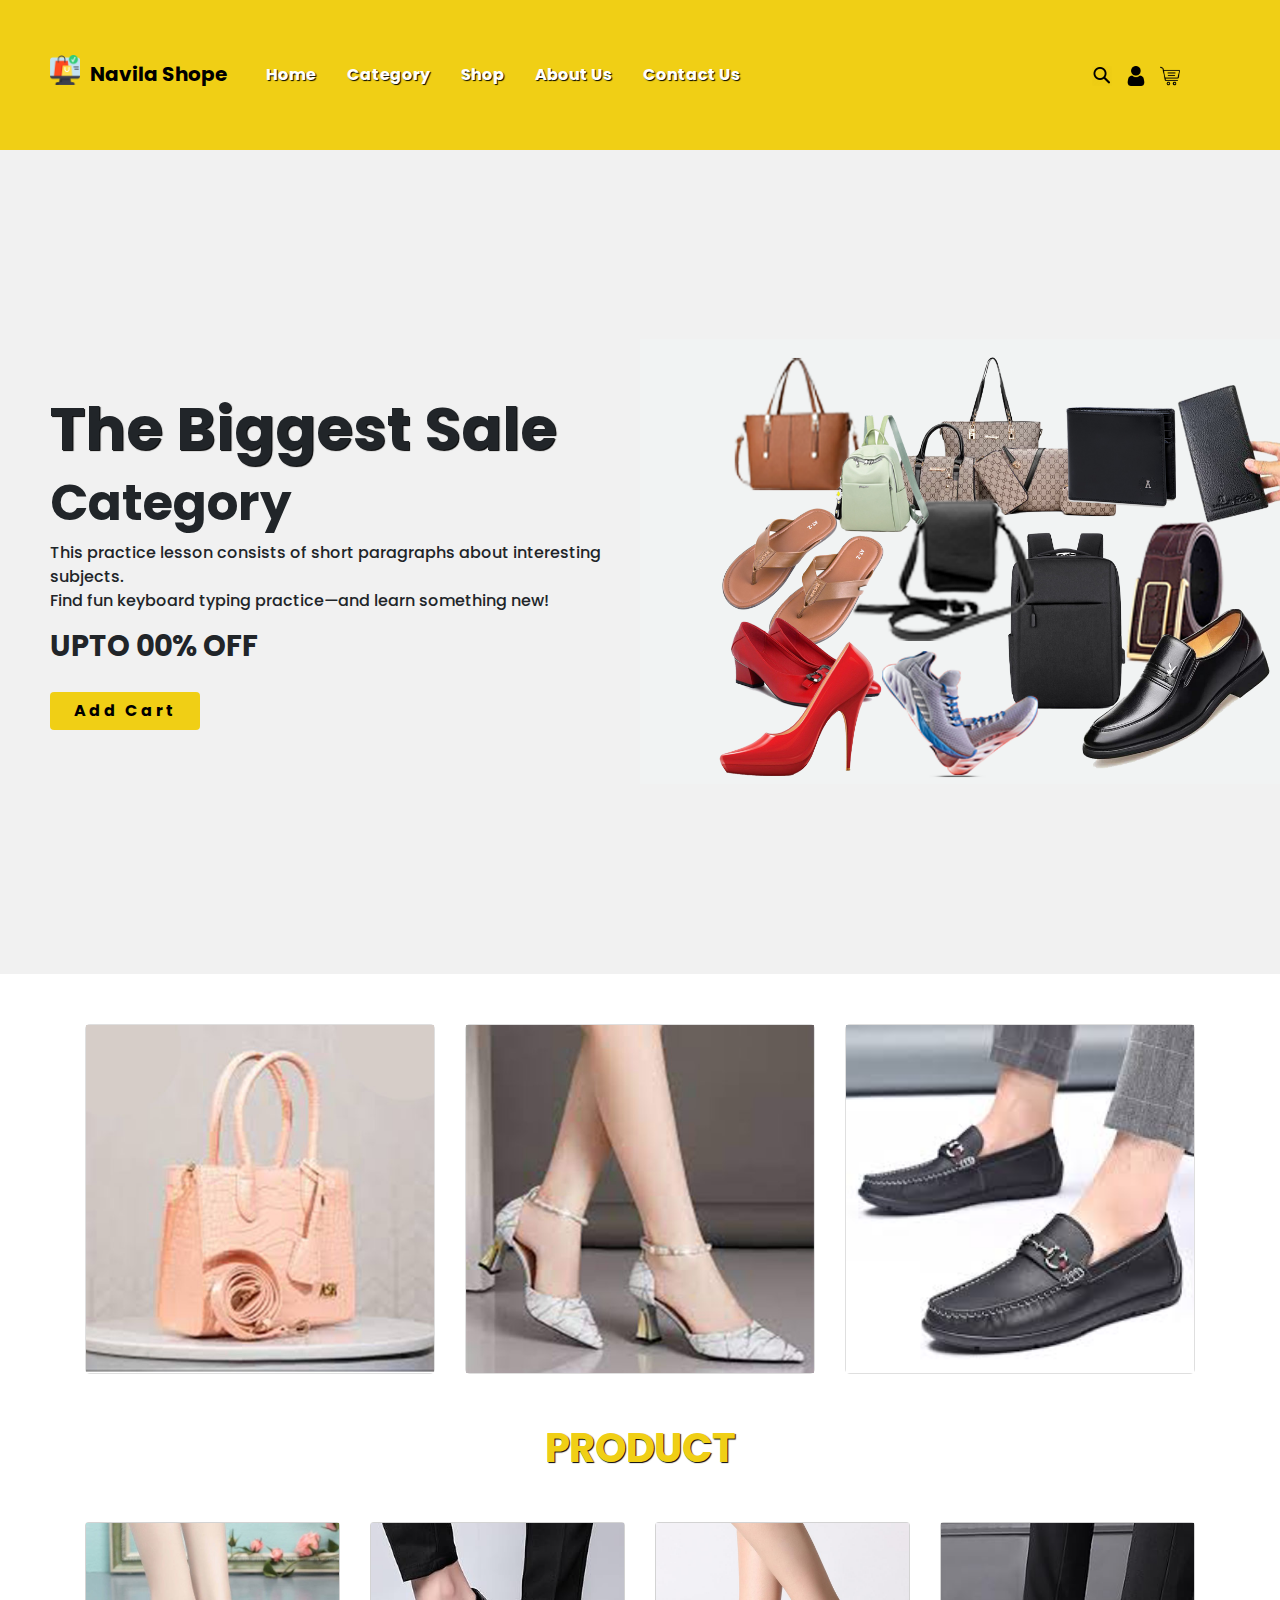
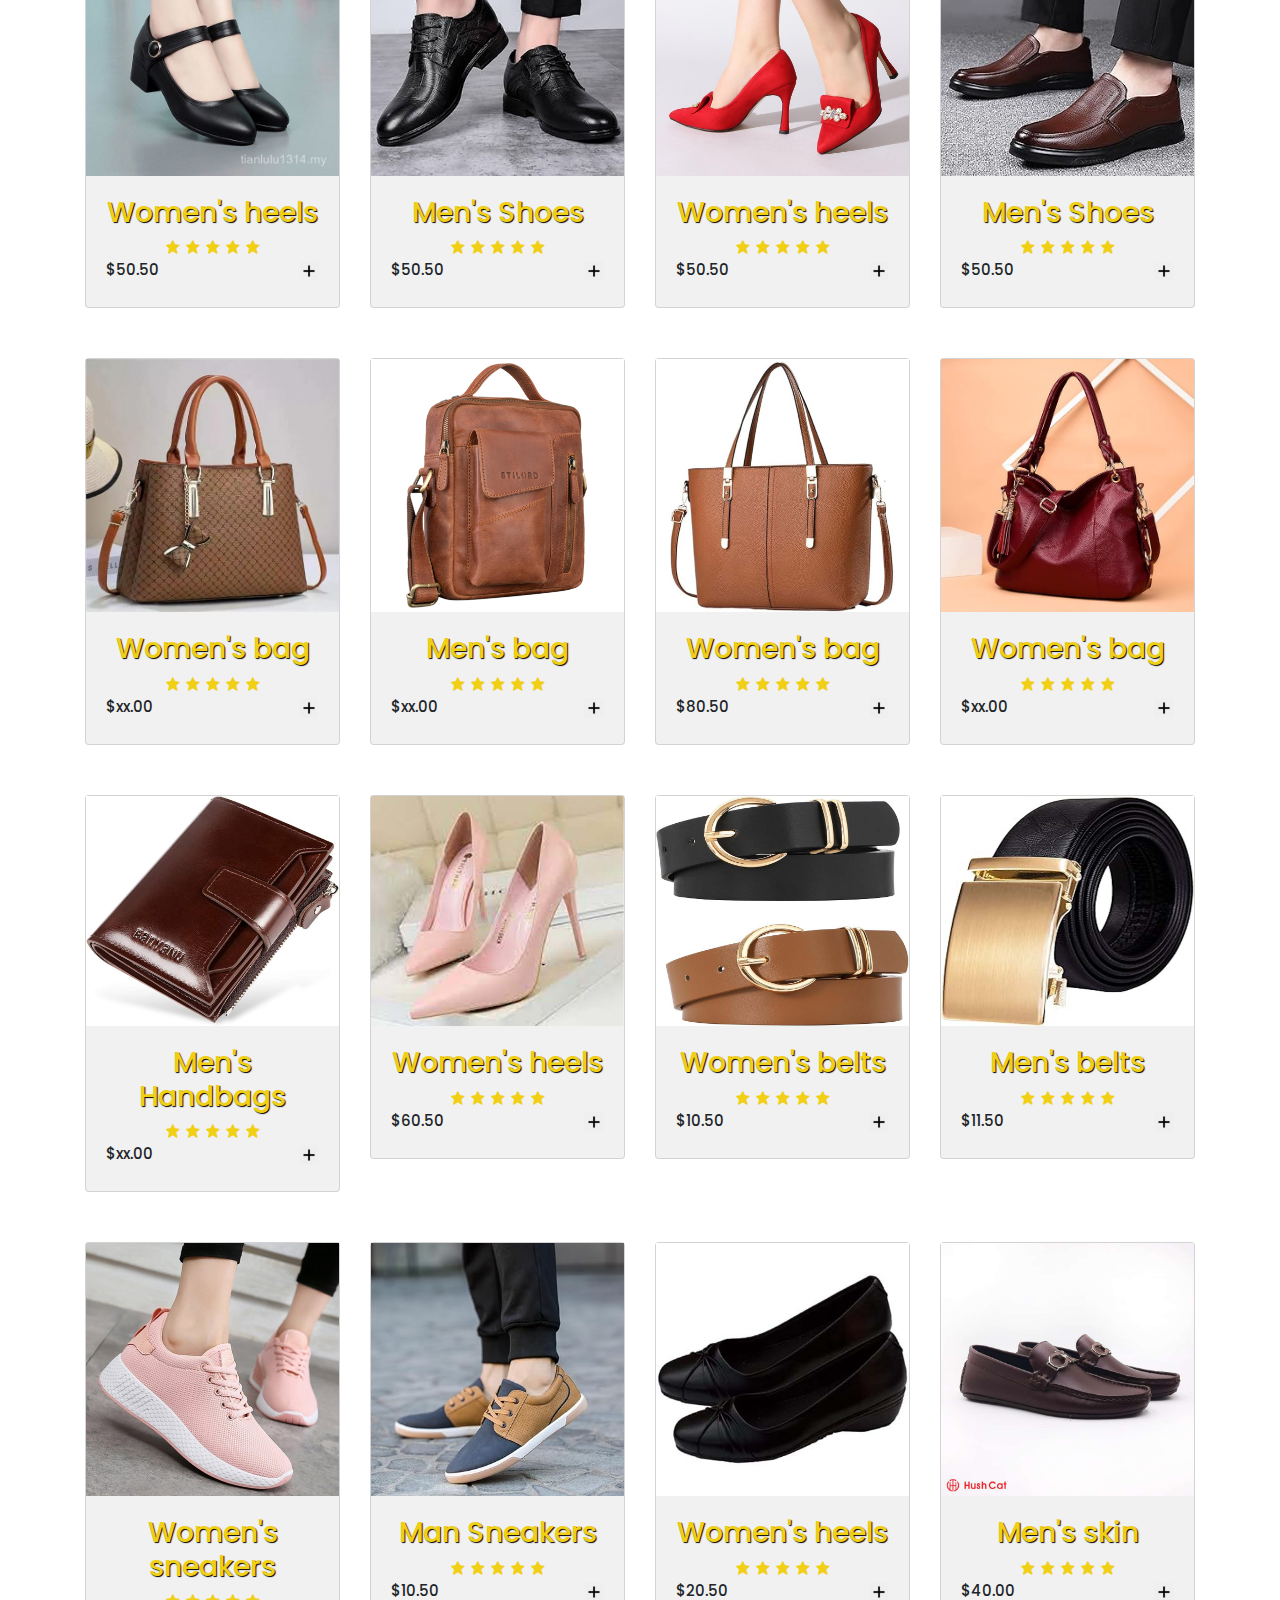
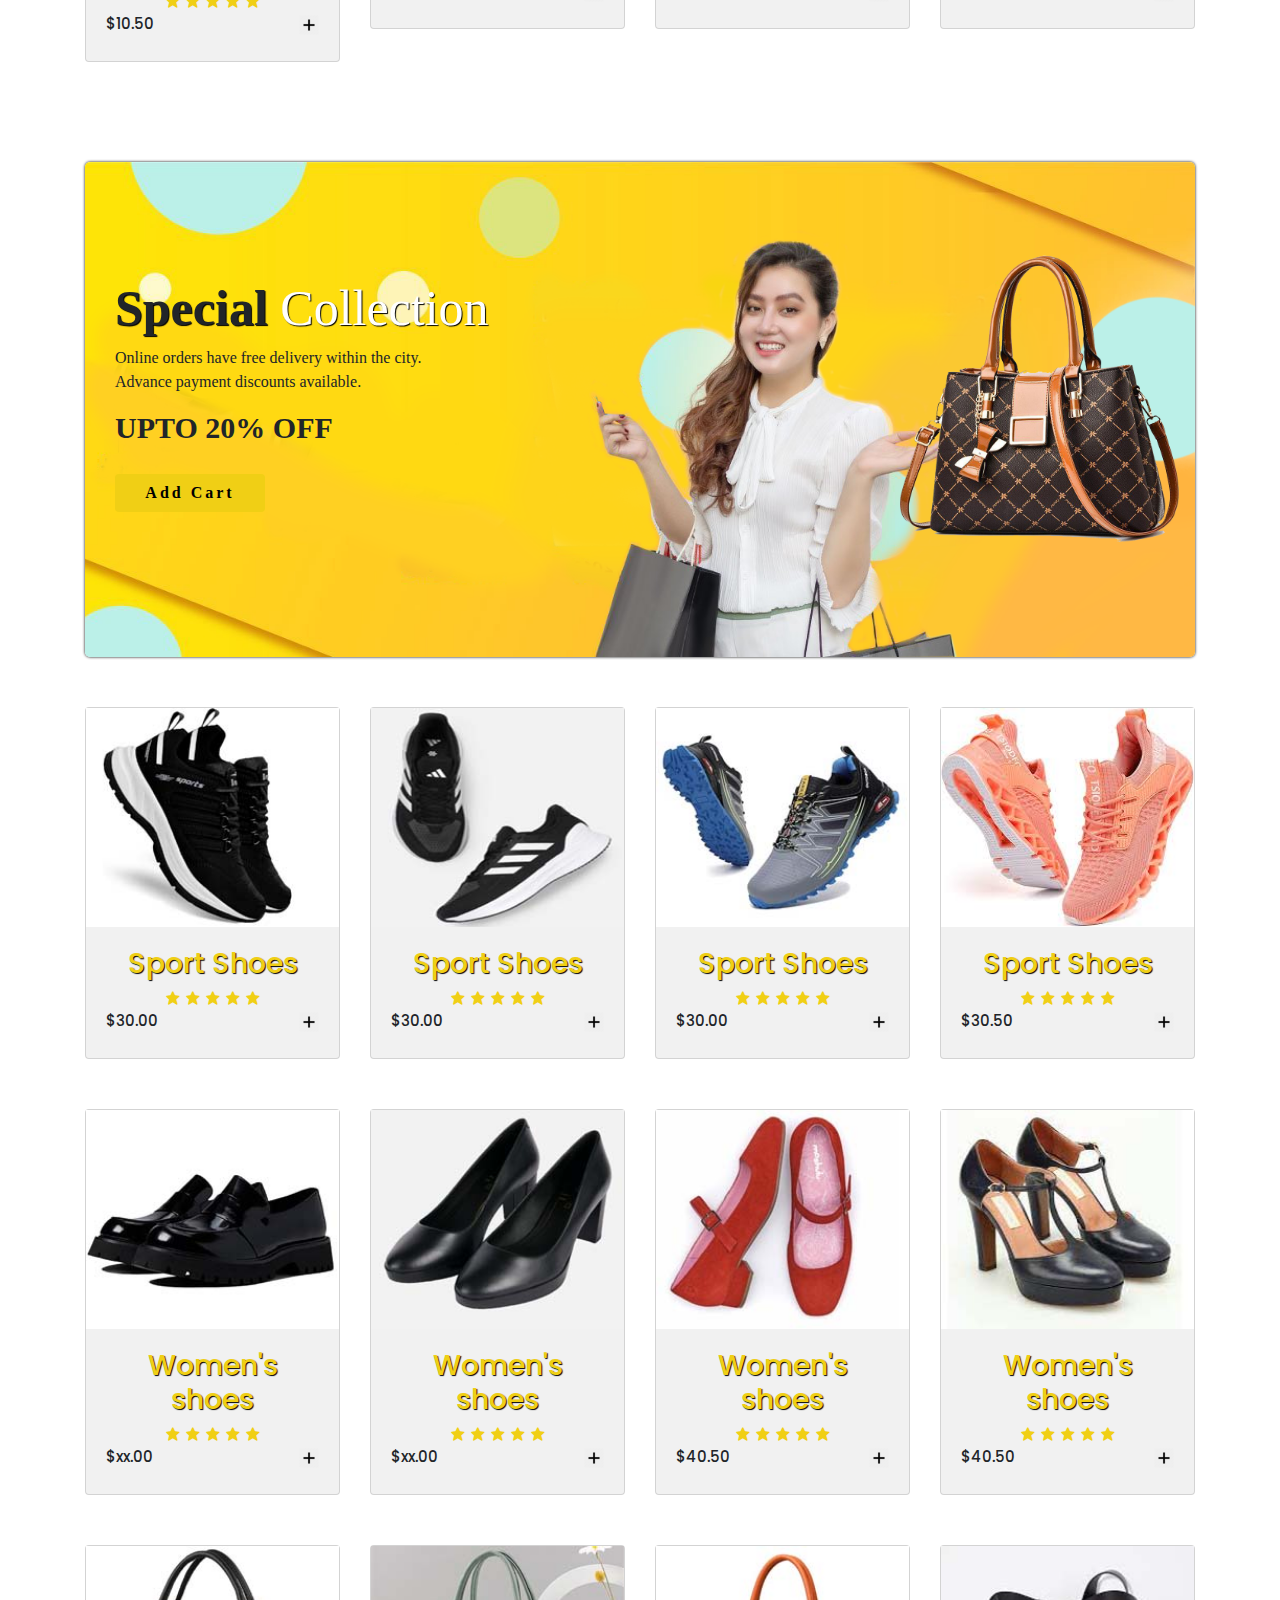
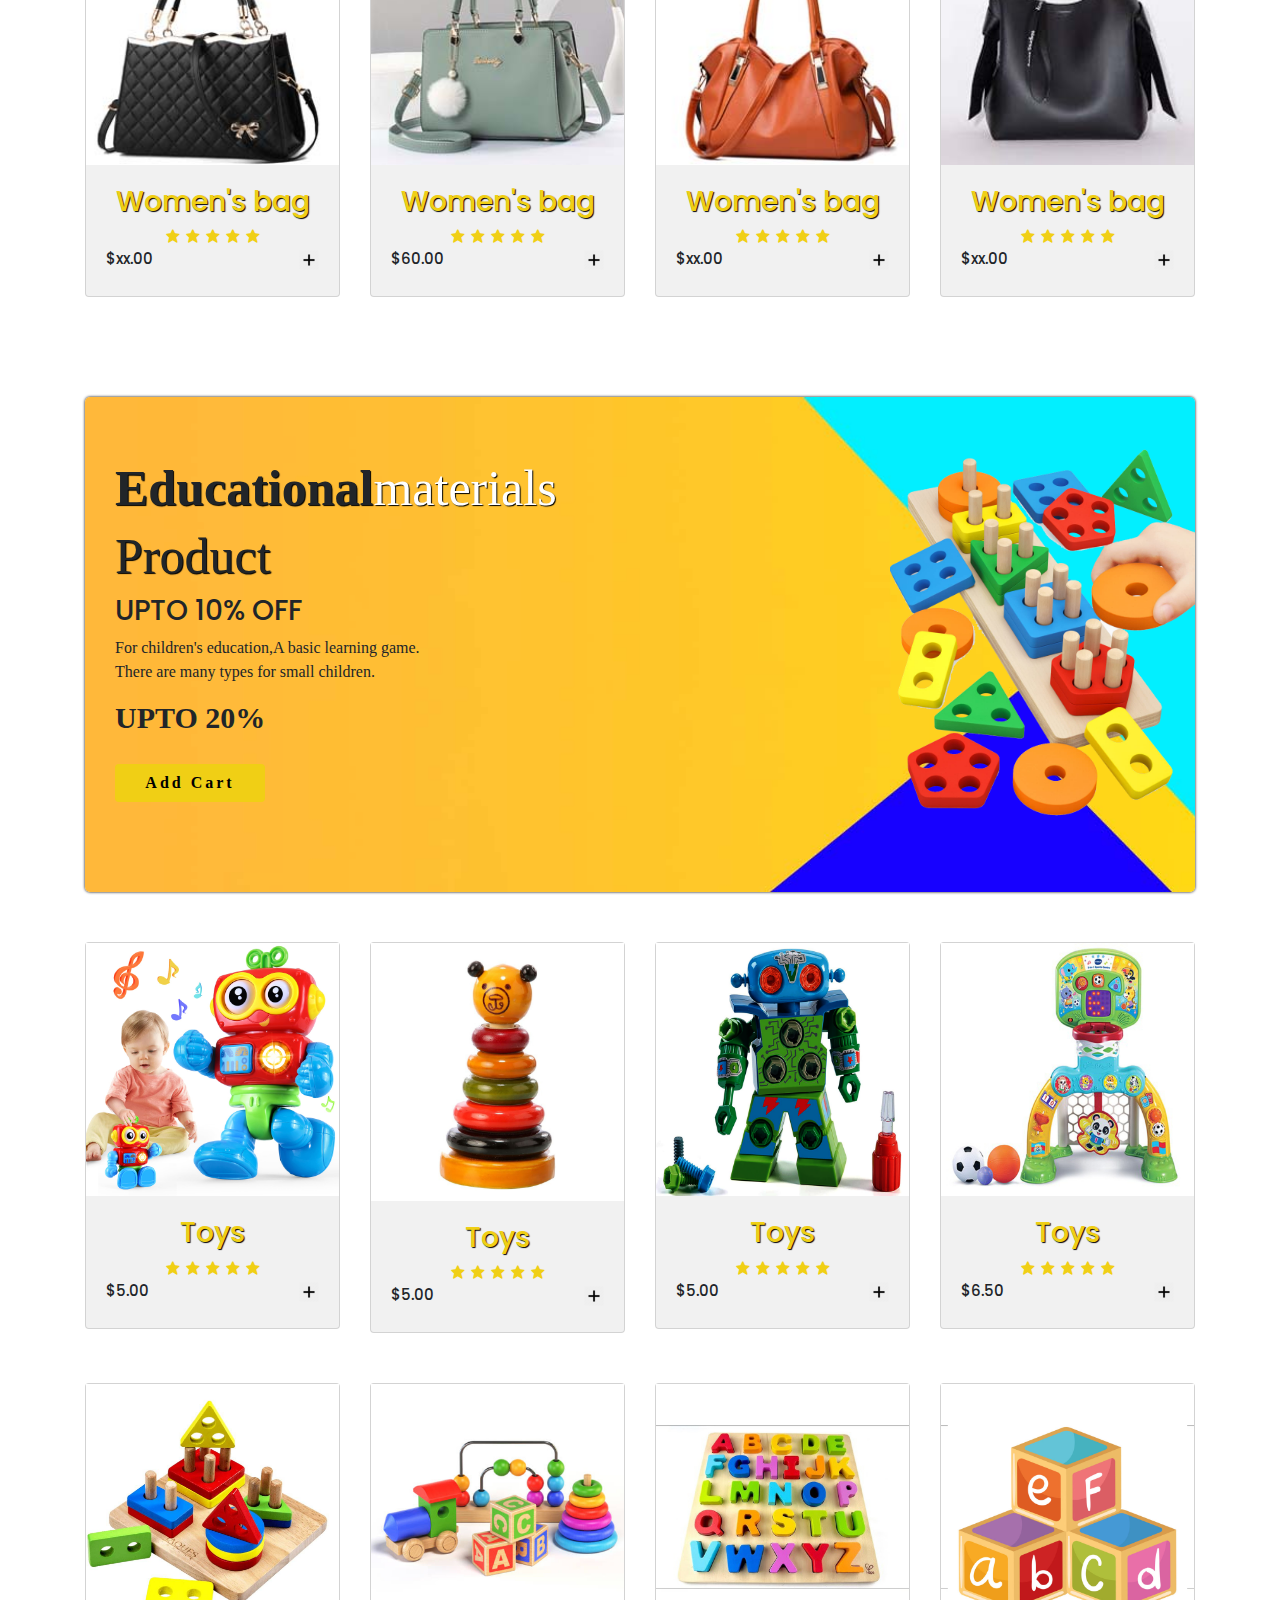
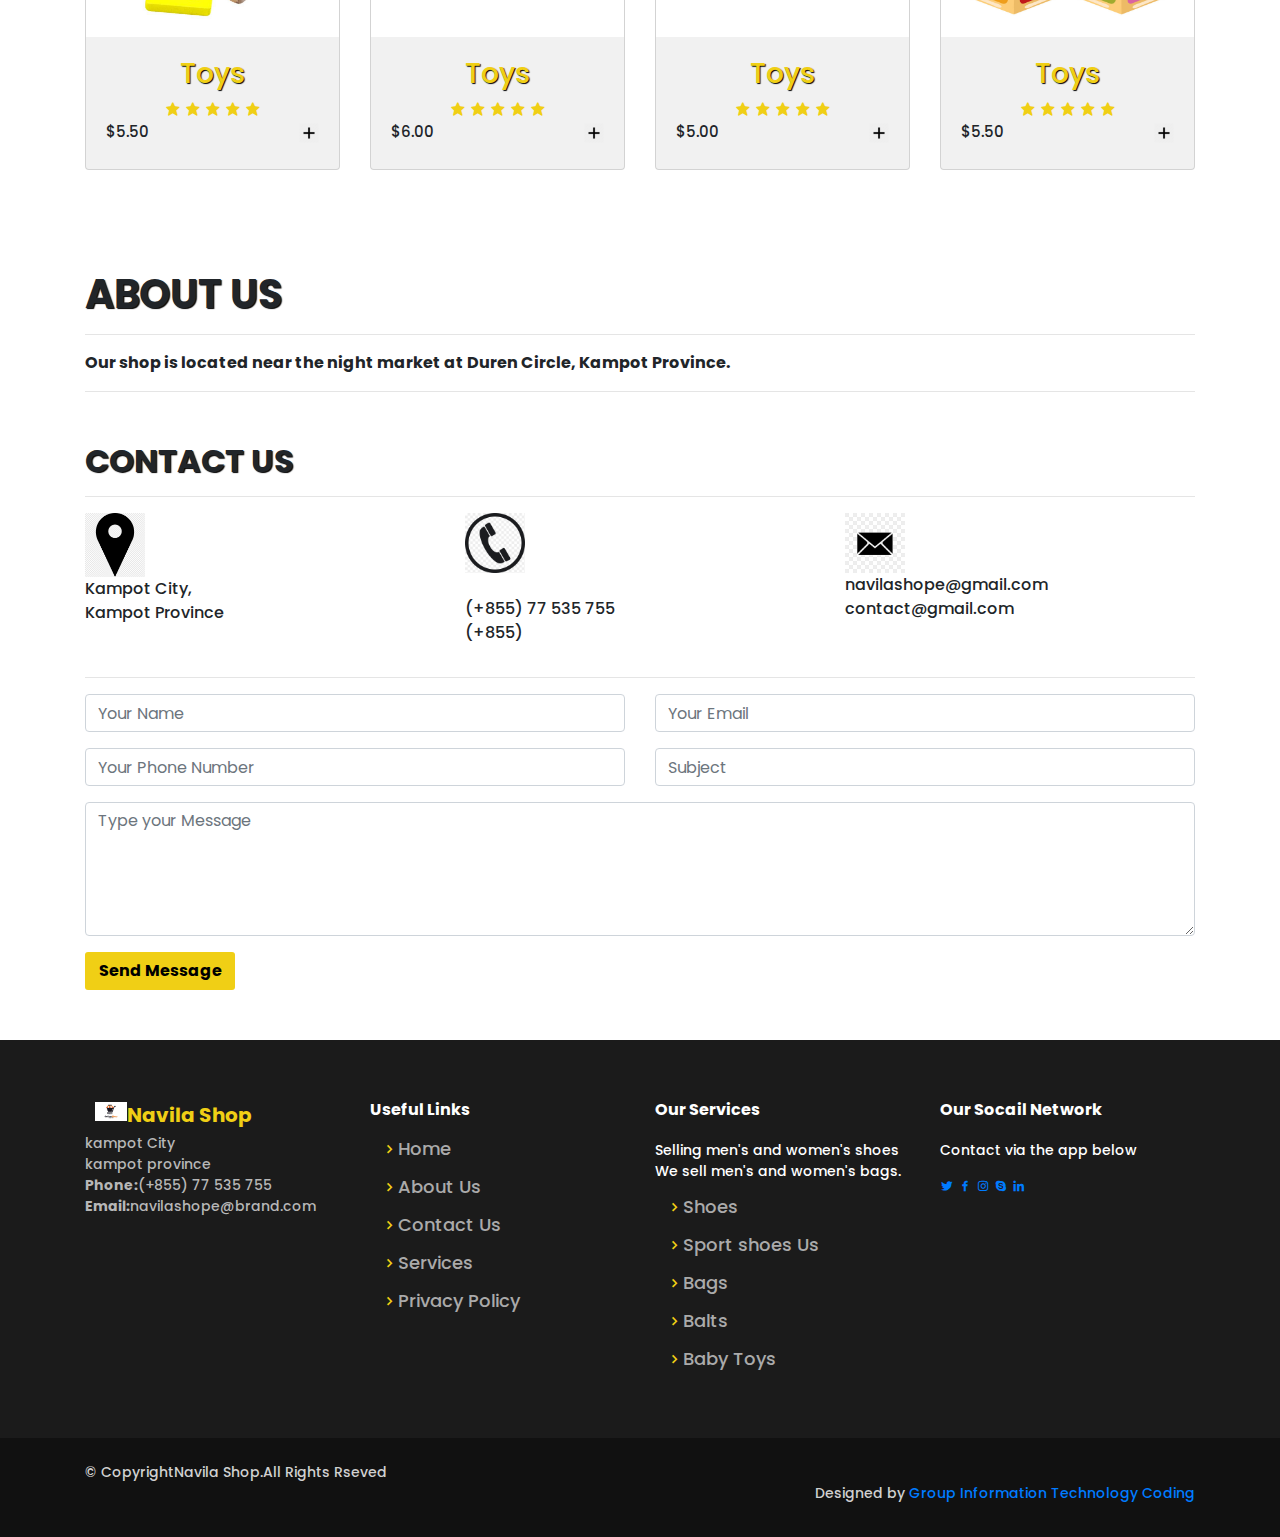
<file: index.html>
<html lang="en">
<head>
    <meta charset="UTF-8">
    <meta name="viewport" content="width=device-width, initial-scale=1.0">
    <title>Online shop</title>
    <link rel="shortcut icon" type="image" href="./icon/shopping.png">
    <link rel="stylesheet" href="style.css"/>

    <!----bootstrap link start-->
    <link rel="stylesheet" href="https://cdn.jsdelivr.net/npm/bootstrap@4.6.2/dist/css/bootstrap.min.css">
    <script src="https://cdn.jsdelivr.net/npm/jquery@3.7.1/dist/jquery.slim.min.js"></script>
    <script src="https://cdn.jsdelivr.net/npm/popper.js@1.16.1/dist/umd/popper.min.js"></script>
    <script src="https://cdn.jsdelivr.net/npm/bootstrap@4.6.2/dist/js/bootstrap.bundle.min.js"></script>
    
    <!----End bootstarp link-->

    <!---font link-->
    <link rel="preconnect" href="https://fonts.googleapis.com">
    <link rel="preconnect" href="https://fonts.gstatic.com" crossorigin>
    <link href="https://fonts.googleapis.com/css2?family=Khmer&family=Noto+Sans+Display:ital,wght@0,100..900;1,100..900&family=Noto+Serif+Khmer:wght@100..900&family=Paytone+One&family=Poppins:ital,wght@0,100;0,200;0,300;0,400;0,500;0,600;0,700;0,800;0,900;1,100;1,200;1,300;1,400;1,500;1,600;1,700;1,800;1,900&family=Roboto:ital,wght@0,100..900;1,100..900&family=Sora:wght@100..800&display=swap" rel="stylesheet">
    <!--font link-->


    <!----link icon-->
    <link href='https://unpkg.com/boxicons@2.1.4/css/boxicons.min.css' rel='stylesheet'>

    <!---link icon end-->
</head>
<body>
    <!---navbar-->
    <nav class="navbar navbar-expand-md" id="navbar">
        <!-- Brand -->
        <a class="navbar-brand" href="#" id="logo"><img src="icon/shopping.png" alt="" width="30px" style="margin-bottom:10px; margin-right: 10px;">Navila Shope</a> 
        <!-- Toggler/collapsibe Button -->
        <button class="navbar-toggler" type="button" data-toggle="collapse" data-target="#collapsibleNavbar">
          <span><img src="./icon/menu.png" alt="" width="20px"></span>
        </button>
      
        <!-- Navbar links -->
        <div class="collapse navbar-collapse" id="collapsibleNavbar">
          <ul class="navbar-nav">
            <li class="nav-item">
              <a class="nav-link" href="#">Home</a>
            </li>
            <li class="nav-item">
              <a class="nav-link" href="Categoreis.html">Category</a>
            </li>
            <li class="nav-item">
              <a class="nav-link" href="Shope.html">Shop</a>
            </li>
            <li class="nav-item">
                <a class="nav-link" href="About.html">About Us</a>
              </li>
              <li class="nav-item">
                <a class="nav-link" href="Contact.html">Contact Us</a>
              </li>
          </ul>
        </div>
        <div class="icon">
            <img src="./icon/search-icon-png-5.png" alt="" width="20px">
            <img src="./icon/user.png" alt="" width="20px">
            <img src="./icon/shop.png" alt="" width="20px">
        </div>
      </nav> 
    <!--Navbar-->


    <!---home section-->
    <section class="home" id="home">
        <div class="content">
            <h3>The Biggest Sale</h3>
            <h2>Category<span class="changecontent"></span></h2>
            <p>This practice lesson consists of short paragraphs about interesting subjects. 
                <br>Find fun keyboard typing practice—and learn something new!
            </p>
            <h5>UPTO 00% OFF</h5>
            <a href="#" class="btn">Add Cart</a>
        </div>
        <div class="img">
          <img src="./images/bg.png" alt="">           
        </div>
    </section>
    <!---home section-->

    <!----top card start-->
    <div class="container" style="margin-top: 50px;">
      <div class="row" id="t-cards">
        <div class="col-md-4 py-3 py-md-0">
          <div class="card">
            <img src="images/sale1.jpg" alt="">
          </div>
        </div>
        <div class="col-md-4 py-3 py-md-0">
          <div class="card">
            <img src="./images/sale2.jpg" alt="">
          </div>
        </div>
        <div class="col-md-4 py-3 py-md-0">
          <div class="card">
            <img src="./images/sale3.jpg" alt="">
          </div>
        </div>
      </div>
    </div>
    <!--top card end----->



    <!---product card-->
    <div class="container" id="product-cards">
      <h1 class="text-center">PRODUCT</h1>
      <div class="row" style="margin-top: 50px;">
        <div class="col-md-3 py-3 py-md-0">
          <div class="card">
            <img src="./images/Shoes1.jpg" alt="">
            <div class="overlay">
              <button type="button" class="btn btn-secondary" title="Quick Shop"><i><img src="./icon/views.png" alt="" width="30px"></i></button>
              <button type="button" class="btn btn-secondary" title="Add to Wishlist"><i><img src="./icon/heart.png" alt="" width="30px"></i></button>
              <button type="button" class="btn btn-secondary" title="Add to Cart"><i><img src="./icon/cart.png" alt="" width="30px"></i></button>
            </div>
            <div class="card-body">
              <h3 class="text-center">Women's heels</h3>
              <div class="star text-center">
                  <i class="bx bxs-star checked"></i>
                  <i class="bx bxs-star checked"></i>
                  <i class="bx bxs-star checked"></i>
                  <i class="bx bxs-star checked"></i>
                  <i class="bx bxs-star checked"></i>
              </div>
              <h5>$50.50<span><i><img src="./icon/add.png" alt="" width="20px"></i></span></h5>
            </div>
          </div>
        </div>

        <div class="col-md-3 py-3 py-md-0">
          <div class="card">
            <img src="./images/Shoes2.jpg" alt="">
            <div class="overlay">
              <button type="button" class="btn btn-secondary" title="Quick Shop"><i><img src="./icon/views.png" alt="" width="30px"></i></button>
              <button type="button" class="btn btn-secondary" title="Add to Wishlist"><i><img src="./icon/heart.png" alt="" width="30px"></i></button>
              <button type="button" class="btn btn-secondary" title="Add to Cart"><i><img src="./icon/cart.png" alt="" width="30px"></i></button>
            </div>
            <div class="card-body">
              <h3 class="text-center">Men's Shoes</h3>
              <div class="star text-center">
                  <i class="bx bxs-star checked"></i>
                  <i class="bx bxs-star checked"></i>
                  <i class="bx bxs-star checked"></i>
                  <i class="bx bxs-star checked"></i>
                  <i class="bx bxs-star checked"></i>
              </div>
              <h5>$50.50<span><i><img src="./icon/add.png" alt="" width="20px"></i></span></h5>
            </div>
          </div>
        </div>

        <div class="col-md-3 py-3 py-md-0">
          <div class="card">
            <img src="./images/Shoes3.jpeg" alt="">
            <div class="overlay">
              <button type="button" class="btn btn-secondary" title="Quick Shop"><i><img src="./icon/views.png" alt="" width="30px"></i></button>
              <button type="button" class="btn btn-secondary" title="Add to Wishlist"><i><img src="./icon/heart.png" alt="" width="30px"></i></button>
              <button type="button" class="btn btn-secondary" title="Add to Cart"><i><img src="./icon/cart.png" alt="" width="30px"></i></button>
            </div>
            <div class="card-body">
              <h3 class="text-center">Women's heels</h3>
              <div class="star text-center">
                  <i class="bx bxs-star checked"></i>
                  <i class="bx bxs-star checked"></i>
                  <i class="bx bxs-star checked"></i>
                  <i class="bx bxs-star checked"></i>
                  <i class="bx bxs-star checked"></i>
              </div>
              <h5>$50.50<span><i><img src="./icon/add.png" alt="" width="20px"></i></span></h5>
            </div>
          </div>
        </div>

        <div class="col-md-3 py-3 py-md-0">
          <div class="card">
            <img src="./images/Shoes4.jpg" alt="">
            <div class="overlay">
              <button type="button" class="btn btn-secondary" title="Quick Shop"><i><img src="./icon/views.png" alt="" width="30px"></i></button>
              <button type="button" class="btn btn-secondary" title="Add to Wishlist"><i><img src="./icon/heart.png" alt="" width="30px"></i></button>
              <button type="button" class="btn btn-secondary" title="Add to Cart"><i><img src="./icon/cart.png" alt="" width="30px"></i></button>
            </div>
            <div class="card-body">
              <h3 class="text-center">Men's Shoes</h3>
              <div class="star text-center">
                  <i class="bx bxs-star checked"></i>
                  <i class="bx bxs-star checked"></i>
                  <i class="bx bxs-star checked"></i>
                  <i class="bx bxs-star checked"></i>
                  <i class="bx bxs-star checked"></i>
              </div>
              <h5>$50.50<span><i><img src="./icon/add.png" alt="" width="20px"></i></span></h5>
            </div>
          </div>
        </div>
      </div>


      <div class="row" style="margin-top: 50px;">
        <div class="col-md-3 py-3 py-md-0">
          <div class="card">
            <img src="./images/Bage1.jpg" alt="">
            <div class="overlay">
              <button type="button" class="btn btn-secondary" title="Quick Shop"><i><img src="./icon/views.png" alt="" width="30px"></i></button>
              <button type="button" class="btn btn-secondary" title="Add to Wishlist"><i><img src="./icon/heart.png" alt="" width="30px"></i></button>
              <button type="button" class="btn btn-secondary" title="Add to Cart"><i><img src="./icon/cart.png" alt="" width="30px"></i></button>
            </div>
            <div class="card-body">
              <h3 class="text-center">Women's bag</h3>
              <div class="star text-center">
                  <i class="bx bxs-star checked"></i>
                  <i class="bx bxs-star checked"></i>
                  <i class="bx bxs-star checked"></i>
                  <i class="bx bxs-star checked"></i>
                  <i class="bx bxs-star checked"></i>
              </div>
              <h5>$xx.00<span><i><img src="./icon/add.png" alt="" width="20px"></i></span></h5>
            </div>
          </div>
        </div>
        <div class="col-md-3 py-3 py-md-0">
          <div class="card">
            <img src="./images/Bage2.jpg" alt="">
            <div class="overlay">
              <button type="button" class="btn btn-secondary" title="Quick Shop"><i><img src="./icon/views.png" alt="" width="30px"></i></button>
              <button type="button" class="btn btn-secondary" title="Add to Wishlist"><i><img src="./icon/heart.png" alt="" width="30px"></i></button>
              <button type="button" class="btn btn-secondary" title="Add to Cart"><i><img src="./icon/cart.png" alt="" width="30px"></i></button>
            </div>
            <div class="card-body">
              <h3 class="text-center">Men's bag</h3>
              <div class="star text-center">
                  <i class="bx bxs-star checked"></i>
                  <i class="bx bxs-star checked"></i>
                  <i class="bx bxs-star checked"></i>
                  <i class="bx bxs-star checked"></i>
                  <i class="bx bxs-star checked"></i>
              </div>
              <h5>$xx.00<span><i><img src="./icon/add.png" alt="" width="20px"></i></span></h5>
            </div>
          </div>
        </div>
        <div class="col-md-3 py-3 py-md-0">
          <div class="card">
            <img src="./images/Bage3.jpg" alt="">
            <div class="overlay">
              <button type="button" class="btn btn-secondary" title="Quick Shop"><i><img src="./icon/views.png" alt="" width="30px"></i></button>
              <button type="button" class="btn btn-secondary" title="Add to Wishlist"><i><img src="./icon/heart.png" alt="" width="30px"></i></button>
              <button type="button" class="btn btn-secondary" title="Add to Cart"><i><img src="./icon/cart.png" alt="" width="30px"></i></button>
            </div>
            <div class="card-body">
              <h3 class="text-center">Women's bag</h3>
              <div class="star text-center">
                  <i class="bx bxs-star checked"></i>
                  <i class="bx bxs-star checked"></i>
                  <i class="bx bxs-star checked"></i>
                  <i class="bx bxs-star checked"></i>
                  <i class="bx bxs-star checked"></i>
              </div>
              <h5>$80.50<span><i><img src="./icon/add.png" alt="" width="20px"></i></span></h5>
            </div>
          </div>
        </div>
        <div class="col-md-3 py-3 py-md-0">
          <div class="card">
            <img src="./images/Bage4.jpg" alt="">
            <div class="overlay">
              <button type="button" class="btn btn-secondary" title="Quick Shop"><i><img src="./icon/views.png" alt="" width="30px"></i></button>
              <button type="button" class="btn btn-secondary" title="Add to Wishlist"><i><img src="./icon/heart.png" alt="" width="30px"></i></button>
              <button type="button" class="btn btn-secondary" title="Add to Cart"><i><img src="./icon/cart.png" alt="" width="30px"></i></button>
            </div>
            <div class="card-body">
              <h3 class="text-center">Women's bag</h3>
              <div class="star text-center">
                  <i class="bx bxs-star checked"></i>
                  <i class="bx bxs-star checked"></i>
                  <i class="bx bxs-star checked"></i>
                  <i class="bx bxs-star checked"></i>
                  <i class="bx bxs-star checked"></i>
              </div>
              <h5>$xx.00<span><i><img src="./icon/add.png" alt="" width="20px"></i></span></h5>
            </div>
          </div>
        </div>
      </div>

      <div class="row" style="margin-top: 50px;">
        <div class="col-md-3 py-3 py-md-0">
          <div class="card">
            <img src="./images/bag001.jpg" alt="">
            <div class="overlay">
              <button type="button" class="btn btn-secondary" title="Quick Shop"><i><img src="./icon/views.png" alt="" width="30px"></i></button>
              <button type="button" class="btn btn-secondary" title="Add to Wishlist"><i><img src="./icon/heart.png" alt="" width="30px"></i></button>
              <button type="button" class="btn btn-secondary" title="Add to Cart"><i><img src="./icon/cart.png" alt="" width="30px"></i></button>
            </div>
            <div class="card-body">
              <h3 class="text-center">Men's Handbags</h3>
              <div class="star text-center">
                  <i class="bx bxs-star checked"></i>
                  <i class="bx bxs-star checked"></i>
                  <i class="bx bxs-star checked"></i>
                  <i class="bx bxs-star checked"></i>
                  <i class="bx bxs-star checked"></i>
              </div>
              <h5>$xx.00<span><i><img src="./icon/add.png" alt="" width="20px"></i></span></h5>
            </div>
          </div>
        </div>
        <div class="col-md-3 py-3 py-md-0">
          <div class="card">
            <img src="./images/Shoe001.jpg" alt="">
            <div class="overlay">
              <button type="button" class="btn btn-secondary" title="Quick Shop"><i><img src="./icon/views.png" alt="" width="30px"></i></button>
              <button type="button" class="btn btn-secondary" title="Add to Wishlist"><i><img src="./icon/heart.png" alt="" width="30px"></i></button>
              <button type="button" class="btn btn-secondary" title="Add to Cart"><i><img src="./icon/cart.png" alt="" width="30px"></i></button>
            </div>
            <div class="card-body">
              <h3 class="text-center">Women's heels</h3>
              <div class="star text-center">
                  <i class="bx bxs-star checked"></i>
                  <i class="bx bxs-star checked"></i>
                  <i class="bx bxs-star checked"></i>
                  <i class="bx bxs-star checked"></i>
                  <i class="bx bxs-star checked"></i>
              </div>
              <h5>$60.50<span><i><img src="./icon/add.png" alt="" width="20px"></i></span></h5>
            </div>
          </div>
        </div>
        <div class="col-md-3 py-3 py-md-0">
          <div class="card">
            <img src="./images/Women Bele1.jpg" alt="">
            <div class="overlay">
              <button type="button" class="btn btn-secondary" title="Quick Shop"><i><img src="./icon/views.png" alt="" width="30px"></i></button>
              <button type="button" class="btn btn-secondary" title="Add to Wishlist"><i><img src="./icon/heart.png" alt="" width="30px"></i></button>
              <button type="button" class="btn btn-secondary" title="Add to Cart"><i><img src="./icon/cart.png" alt="" width="30px"></i></button>
            </div>
            <div class="card-body">
              <h3 class="text-center">Women's belts</h3>
              <div class="star text-center">
                  <i class="bx bxs-star checked"></i>
                  <i class="bx bxs-star checked"></i>
                  <i class="bx bxs-star checked"></i>
                  <i class="bx bxs-star checked"></i>
                  <i class="bx bxs-star checked"></i>
              </div>
              <h5>$10.50<span><i><img src="./icon/add.png" alt="" width="20px"></i></span></h5>
            </div>
          </div>
        </div>
        <div class="col-md-3 py-3 py-md-0">
          <div class="card">
            <img src="./images/Bele2.jpg" alt="">
            <div class="overlay">
              <button type="button" class="btn btn-secondary" title="Quick Shop"><i><img src="./icon/views.png" alt="" width="30px"></i></button>
              <button type="button" class="btn btn-secondary" title="Add to Wishlist"><i><img src="./icon/heart.png" alt="" width="30px"></i></button>
              <button type="button" class="btn btn-secondary" title="Add to Cart"><i><img src="./icon/cart.png" alt="" width="30px"></i></button>
            </div>
            <div class="card-body">
              <h3 class="text-center">Men's belts</h3>
              <div class="star text-center">
                  <i class="bx bxs-star checked"></i>
                  <i class="bx bxs-star checked"></i>
                  <i class="bx bxs-star checked"></i>
                  <i class="bx bxs-star checked"></i>
                  <i class="bx bxs-star checked"></i>
              </div>
              <h5>$11.50<span><i><img src="./icon/add.png" alt="" width="20px"></i></span></h5>
            </div>
          </div>
        </div>
      </div>

      <div class="row" style="margin-top: 50px;">
        <div class="col-md-3 py-3 py-md-0">
          <div class="card">
            <img src="./images/casual-women-shoes.jpg" alt="">
            <div class="overlay">
              <button type="button" class="btn btn-secondary" title="Quick Shop"><i><img src="./icon/views.png" alt="" width="30px"></i></button>
              <button type="button" class="btn btn-secondary" title="Add to Wishlist"><i><img src="./icon/heart.png" alt="" width="30px"></i></button>
              <button type="button" class="btn btn-secondary" title="Add to Cart"><i><img src="./icon/cart.png" alt="" width="30px"></i></button>
            </div>
            <div class="card-body">
              <h3 class="text-center">Women's sneakers</h3>
              <div class="star text-center">
                  <i class="bx bxs-star checked"></i>
                  <i class="bx bxs-star checked"></i>
                  <i class="bx bxs-star checked"></i>
                  <i class="bx bxs-star checked"></i>
                  <i class="bx bxs-star checked"></i>
              </div>
              <h5>$10.50<span><i><img src="./icon/add.png" alt="" width="20px"></i></span></h5>
            </div>
          </div>
        </div>
        <div class="col-md-3 py-3 py-md-0">
          <div class="card">
            <img src="./images/Shoeman1.jpg" alt="">
            <div class="overlay">
              <button type="button" class="btn btn-secondary" title="Quick Shop"><i><img src="./icon/views.png" alt="" width="30px"></i></button>
              <button type="button" class="btn btn-secondary" title="Add to Wishlist"><i><img src="./icon/heart.png" alt="" width="30px"></i></button>
              <button type="button" class="btn btn-secondary" title="Add to Cart"><i><img src="./icon/cart.png" alt="" width="30px"></i></button>
            </div>
            <div class="card-body">
              <h3 class="text-center">Man Sneakers</h3>
              <div class="star text-center">
                  <i class="bx bxs-star checked"></i>
                  <i class="bx bxs-star checked"></i>
                  <i class="bx bxs-star checked"></i>
                  <i class="bx bxs-star checked"></i>
                  <i class="bx bxs-star checked"></i>
              </div>
              <h5>$10.50<span><i><img src="./icon/add.png" alt="" width="20px"></i></span></h5>
            </div>
          </div>
        </div>
        <div class="col-md-3 py-3 py-md-0">
          <div class="card">
            <img src="./images/women.jpg" alt="">
            <div class="overlay">
              <button type="button" class="btn btn-secondary" title="Quick Shop"><i><img src="./icon/views.png" alt="" width="30px"></i></button>
              <button type="button" class="btn btn-secondary" title="Add to Wishlist"><i><img src="./icon/heart.png" alt="" width="30px"></i></button>
              <button type="button" class="btn btn-secondary" title="Add to Cart"><i><img src="./icon/cart.png" alt="" width="30px"></i></button>
            </div>
            <div class="card-body">
              <h3 class="text-center">Women's heels</h3>
              <div class="star text-center">
                  <i class="bx bxs-star checked"></i>
                  <i class="bx bxs-star checked"></i>
                  <i class="bx bxs-star checked"></i>
                  <i class="bx bxs-star checked"></i>
                  <i class="bx bxs-star checked"></i>
              </div>
              <h5>$20.50<span><i><img src="./icon/add.png" alt="" width="20px"></i></span></h5>
            </div>
          </div>
        </div>
        <div class="col-md-3 py-3 py-md-0">
          <div class="card">
            <img src="./images/shoeman2.jpg" alt="">
            <div class="overlay">
              <button type="button" class="btn btn-secondary" title="Quick Shop"><i><img src="./icon/views.png" alt="" width="30px"></i></button>
              <button type="button" class="btn btn-secondary" title="Add to Wishlist"><i><img src="./icon/heart.png" alt="" width="30px"></i></button>
              <button type="button" class="btn btn-secondary" title="Add to Cart"><i><img src="./icon/cart.png" alt="" width="30px"></i></button>
            </div>
            <div class="card-body">
              <h3 class="text-center">Men's skin</h3>
              <div class="star text-center">
                  <i class="bx bxs-star checked"></i>
                  <i class="bx bxs-star checked"></i>
                  <i class="bx bxs-star checked"></i>
                  <i class="bx bxs-star checked"></i>
                  <i class="bx bxs-star checked"></i>
              </div>
              <h5>$40.00<span><i><img src="./icon/add.png" alt="" width="20px"></i></span></h5>
            </div>
          </div>
        </div>
      </div>
    </div>
    <!--product card end-->


    <!----Banner-->
    <div class="container">
      <section class="banner" id="banner">
        <div class="banner-content">
        <h1>Special <span>Collection</span></h1>
        <p>Online orders have free delivery within the city.
          <br>Advance payment discounts available.
        </p>
        <h5>UPTO 20% OFF</h5>
        <a href="#" class="btn">Add Cart</a>
      </div>    
      <div class="img">
        <img src="./images/banner-image.png" alt="">
      </div>
    </section>  
    </div>
    <!---banner end---->


    <!----other product-->
    <div class="container" id="product-cards">
      <div class="row" style="margin-top: 50px;">
        <div class="col-md-3 py-3 py-md-0">
          <div class="card">
            <img src="./images/s1.jpg" alt="">
            <div class="card-body">
              <h3 class="text-center"> Sport Shoes</h3>
              <div class="star text-center">
                  <i class="bx bxs-star checked"></i>
                  <i class="bx bxs-star checked"></i>
                  <i class="bx bxs-star checked"></i>
                  <i class="bx bxs-star checked"></i>
                  <i class="bx bxs-star checked"></i>
              </div>
              <h5>$30.00<span><i><img src="./icon/add.png" alt="" width="20px"></i></span></h5>
            </div>
          </div>
        </div>
        <div class="col-md-3 py-3 py-md-0">
          <div class="card">
            <img src="./images/s2.jpg" alt="">
            <div class="card-body">
              <h3 class="text-center"> Sport Shoes</h3>
              <div class="star text-center">
                  <i class="bx bxs-star checked"></i>
                  <i class="bx bxs-star checked"></i>
                  <i class="bx bxs-star checked"></i>
                  <i class="bx bxs-star checked"></i>
                  <i class="bx bxs-star checked"></i>
              </div>
              <h5>$30.00<span><i><img src="./icon/add.png" alt="" width="20px"></i></span></h5>
            </div>
          </div>
        </div>
        <div class="col-md-3 py-3 py-md-0">
          <div class="card">
            <img src="./images/s3.jpg" alt="">
            <div class="card-body">
              <h3 class="text-center"> Sport Shoes</h3>
              <div class="star text-center">
                  <i class="bx bxs-star checked"></i>
                  <i class="bx bxs-star checked"></i>
                  <i class="bx bxs-star checked"></i>
                  <i class="bx bxs-star checked"></i>
                  <i class="bx bxs-star checked"></i>
              </div>
              <h5>$30.00<span><i><img src="./icon/add.png" alt="" width="20px"></i></span></h5>
            </div>
          </div>
        </div>
        <div class="col-md-3 py-3 py-md-0">
          <div class="card">
            <img src="./images/s4.jpg" alt="">
            <div class="card-body">
              <h3 class="text-center"> Sport Shoes</h3>
              <div class="star text-center">
                  <i class="bx bxs-star checked"></i>
                  <i class="bx bxs-star checked"></i>
                  <i class="bx bxs-star checked"></i>
                  <i class="bx bxs-star checked"></i>
                  <i class="bx bxs-star checked"></i>
              </div>
              <h5>$30.50<span><i><img src="./icon/add.png" alt="" width="20px"></i></span></h5>
            </div>
          </div>
        </div>
      </div>

      <div class="row" style="margin-top: 50px;">
        <div class="col-md-3 py-3 py-md-0">
          <div class="card">
            <img src="./images/m1.jpg" alt="">
            <div class="card-body">
              <h3 class="text-center"> Women's shoes</h3>
              <div class="star text-center">
                  <i class="bx bxs-star checked"></i>
                  <i class="bx bxs-star checked"></i>
                  <i class="bx bxs-star checked"></i>
                  <i class="bx bxs-star checked"></i>
                  <i class="bx bxs-star checked"></i>
              </div>
              <h5>$xx.00<span><i><img src="./icon/add.png" alt="" width="20px"></i></span></h5>
            </div>
          </div>
        </div>
        <div class="col-md-3 py-3 py-md-0">
          <div class="card">
            <img src="./images/m2.jpg" alt="">
            <div class="card-body">
              <h3 class="text-center"> Women's shoes</h3>
              <div class="star text-center">
                  <i class="bx bxs-star checked"></i>
                  <i class="bx bxs-star checked"></i>
                  <i class="bx bxs-star checked"></i>
                  <i class="bx bxs-star checked"></i>
                  <i class="bx bxs-star checked"></i>
              </div>
              <h5>$xx.00<span><i><img src="./icon/add.png" alt="" width="20px"></i></span></h5>
            </div>
          </div>
        </div>
        <div class="col-md-3 py-3 py-md-0">
          <div class="card">
            <img src="./images/m3.jpg" alt="">
            <div class="card-body">
              <h3 class="text-center"> Women's shoes</h3>
              <div class="star text-center">
                  <i class="bx bxs-star checked"></i>
                  <i class="bx bxs-star checked"></i>
                  <i class="bx bxs-star checked"></i>
                  <i class="bx bxs-star checked"></i>
                  <i class="bx bxs-star checked"></i>
              </div>
              <h5>$40.50<span><i><img src="./icon/add.png" alt="" width="20px"></i></span></h5>
            </div>
          </div>
        </div>
        <div class="col-md-3 py-3 py-md-0">
          <div class="card">
            <img src="./images/m4.jpg" alt="">
            <div class="card-body">
              <h3 class="text-center"> Women's shoes</h3>
              <div class="star text-center">
                  <i class="bx bxs-star checked"></i>
                  <i class="bx bxs-star checked"></i>
                  <i class="bx bxs-star checked"></i>
                  <i class="bx bxs-star checked"></i>
                  <i class="bx bxs-star checked"></i>
              </div>
              <h5>$40.50<span><i><img src="./icon/add.png" alt="" width="20px"></i></span></h5>
            </div>
          </div>
        </div>
      </div>

      <div class="row" style="margin-top: 50px;">
        <div class="col-md-3 py-3 py-md-0">
          <div class="card">
            <img src="./images/k1.jpg" alt="">
            <div class="card-body">
              <h3 class="text-center"> Women's bag</h3>
              <div class="star text-center">
                  <i class="bx bxs-star checked"></i>
                  <i class="bx bxs-star checked"></i>
                  <i class="bx bxs-star checked"></i>
                  <i class="bx bxs-star checked"></i>
                  <i class="bx bxs-star checked"></i>
              </div>
              <h5>$xx.00<span><i><img src="./icon/add.png" alt="" width="20px"></i></span></h5>
            </div>
          </div>
        </div>
        <div class="col-md-3 py-3 py-md-0">
          <div class="card">
            <img src="./images/k2.jpg" alt="">
            <div class="card-body">
              <h3 class="text-center"> Women's bag</h3>
              <div class="star text-center">
                  <i class="bx bxs-star checked"></i>
                  <i class="bx bxs-star checked"></i>
                  <i class="bx bxs-star checked"></i>
                  <i class="bx bxs-star checked"></i>
                  <i class="bx bxs-star checked"></i>
              </div>
              <h5>$60.00<span><i><img src="./icon/add.png" alt="" width="20px"></i></span></h5>
            </div>
          </div>
        </div>
        <div class="col-md-3 py-3 py-md-0">
          <div class="card">
            <img src="./images/k3.jpg" alt="">
            <div class="card-body">
              <h3 class="text-center"> Women's bag</h3>
              <div class="star text-center">
                  <i class="bx bxs-star checked"></i>
                  <i class="bx bxs-star checked"></i>
                  <i class="bx bxs-star checked"></i>
                  <i class="bx bxs-star checked"></i>
                  <i class="bx bxs-star checked"></i>
              </div>
              <h5>$xx.00<span><i><img src="./icon/add.png" alt="" width="20px"></i></span></h5>
            </div>
          </div>
        </div>
        <div class="col-md-3 py-3 py-md-0">
          <div class="card">
            <img src="./images/k4.jpg" alt="">
            <div class="card-body">
              <h3 class="text-center"> Women's bag</h3>
              <div class="star text-center">
                  <i class="bx bxs-star checked"></i>
                  <i class="bx bxs-star checked"></i>
                  <i class="bx bxs-star checked"></i>
                  <i class="bx bxs-star checked"></i>
                  <i class="bx bxs-star checked"></i>
              </div>
              <h5>$xx.00<span><i><img src="./icon/add.png" alt="" width="20px"></i></span></h5>
            </div>
          </div>
        </div>
      </div>
      </div>
    </div>
    <!----other product end-->



    <!---banner2-->
    <div class="container">
      <section class="banner2" id="banner2">
        <div class="banner2-content">
          <h1>Educational<span>materials </span></h1>
          <h2>Product<span class="bannerchangecontent"></span></h2>
          <h3>UPTO 10% OFF</h3>
          <P>For children's education,A basic learning game.
            <br>There are many types for small children.
          </P>
          <h5>UPTO 20%</h5>
          <a href="#" class="btn">Add Cart</a>
        </div>
        <div class="img">
          <img src="./images/toys.png" alt="">
        </div>
      </section>
    </div>
    <!---banner2 end-->



    <!---Toys baby-->
    <div class="container" id="product-cards">
      <div class="row" style="margin-top: 50px;">
        <div class="col-md-3 py-3 py-md-0">
          <div class="card">
            <img src="./images/T1.jpg" alt="">
            <div class="overlay">
              <button type="button" class="btn btn-secondary" title="Quick Shop"><i><img src="./icon/views.png" alt="" width="30px"></i></button>
              <button type="button" class="btn btn-secondary" title="Add to Wishlist"><i><img src="./icon/heart.png" alt="" width="30px"></i></button>
              <button type="button" class="btn btn-secondary" title="Add to Cart"><i><img src="./icon/cart.png" alt="" width="30px"></i></button>
            </div>
            <div class="card-body">
              <h3 class="text-center">Toys</h3>
              <div class="star text-center">
                  <i class="bx bxs-star checked"></i>
                  <i class="bx bxs-star checked"></i>
                  <i class="bx bxs-star checked"></i>
                  <i class="bx bxs-star checked"></i>
                  <i class="bx bxs-star checked"></i>
              </div>
              <h5>$5.00<span><i><img src="./icon/add.png" alt="" width="20px"></i></span></h5>
            </div>
          </div>
        </div>
        <div class="col-md-3 py-3 py-md-0">
          <div class="card">
            <img src="./images/t2.jpg" alt="">
            <div class="overlay">
              <button type="button" class="btn btn-secondary" title="Quick Shop"><i><img src="./icon/views.png" alt="" width="30px"></i></button>
              <button type="button" class="btn btn-secondary" title="Add to Wishlist"><i><img src="./icon/heart.png" alt="" width="30px"></i></button>
              <button type="button" class="btn btn-secondary" title="Add to Cart"><i><img src="./icon/cart.png" alt="" width="30px"></i></button>
            </div>
            <div class="card-body">
              <h3 class="text-center">Toys</h3>
              <div class="star text-center">
                  <i class="bx bxs-star checked"></i>
                  <i class="bx bxs-star checked"></i>
                  <i class="bx bxs-star checked"></i>
                  <i class="bx bxs-star checked"></i>
                  <i class="bx bxs-star checked"></i>
              </div>
              <h5>$5.00<span><i><img src="./icon/add.png" alt="" width="20px"></i></span></h5>
            </div>
          </div>
        </div>
        <div class="col-md-3 py-3 py-md-0">
          <div class="card">
            <img src="./images/t3.png" alt="">
            <div class="overlay">
              <button type="button" class="btn btn-secondary" title="Quick Shop"><i><img src="./icon/views.png" alt="" width="30px"></i></button>
              <button type="button" class="btn btn-secondary" title="Add to Wishlist"><i><img src="./icon/heart.png" alt="" width="30px"></i></button>
              <button type="button" class="btn btn-secondary" title="Add to Cart"><i><img src="./icon/cart.png" alt="" width="30px"></i></button>
            </div>
            <div class="card-body">
              <h3 class="text-center">Toys</h3>
              <div class="star text-center">
                  <i class="bx bxs-star checked"></i>
                  <i class="bx bxs-star checked"></i>
                  <i class="bx bxs-star checked"></i>
                  <i class="bx bxs-star checked"></i>
                  <i class="bx bxs-star checked"></i>
              </div>
              <h5>$5.00<span><i><img src="./icon/add.png" alt="" width="20px"></i></span></h5>
            </div>
          </div>
        </div>
        <div class="col-md-3 py-3 py-md-0">
          <div class="card">
            <img src="./images/t4.jpg" alt="">
            <div class="overlay">
              <button type="button" class="btn btn-secondary" title="Quick Shop"><i><img src="./icon/views.png" alt="" width="30px"></i></button>
              <button type="button" class="btn btn-secondary" title="Add to Wishlist"><i><img src="./icon/heart.png" alt="" width="30px"></i></button>
              <button type="button" class="btn btn-secondary" title="Add to Cart"><i><img src="./icon/cart.png" alt="" width="30px"></i></button>
            </div>
            <div class="card-body">
              <h3 class="text-center">Toys</h3>
              <div class="star text-center">
                  <i class="bx bxs-star checked"></i>
                  <i class="bx bxs-star checked"></i>
                  <i class="bx bxs-star checked"></i>
                  <i class="bx bxs-star checked"></i>
                  <i class="bx bxs-star checked"></i>
              </div>
              <h5>$6.50<span><i><img src="./icon/add.png" alt="" width="20px"></i></span></h5>
            </div>
          </div>
        </div>
      </div>


      <div class="row" style="margin-top: 50px;">
        <div class="col-md-3 py-3 py-md-0">
          <div class="card">
            <img src="./images/t5.jpg" alt="">
            <div class="overlay">
              <button type="button" class="btn btn-secondary" title="Quick Shop"><i><img src="./icon/views.png" alt="" width="30px"></i></button>
              <button type="button" class="btn btn-secondary" title="Add to Wishlist"><i><img src="./icon/heart.png" alt="" width="30px"></i></button>
              <button type="button" class="btn btn-secondary" title="Add to Cart"><i><img src="./icon/cart.png" alt="" width="30px"></i></button>
            </div>
            <div class="card-body">
              <h3 class="text-center">Toys</h3>
              <div class="star text-center">
                  <i class="bx bxs-star checked"></i>
                  <i class="bx bxs-star checked"></i>
                  <i class="bx bxs-star checked"></i>
                  <i class="bx bxs-star checked"></i>
                  <i class="bx bxs-star checked"></i>
              </div>
              <h5>$5.50<span><i><img src="./icon/add.png" alt="" width="20px"></i></span></h5>
            </div>
          </div>
        </div>
        <div class="col-md-3 py-3 py-md-0">
          <div class="card">
            <img src="./images/t6.jpg" alt="">
            <div class="overlay">
              <button type="button" class="btn btn-secondary" title="Quick Shop"><i><img src="./icon/views.png" alt="" width="30px"></i></button>
              <button type="button" class="btn btn-secondary" title="Add to Wishlist"><i><img src="./icon/heart.png" alt="" width="30px"></i></button>
              <button type="button" class="btn btn-secondary" title="Add to Cart"><i><img src="./icon/cart.png" alt="" width="30px"></i></button>
            </div>
            <div class="card-body">
              <h3 class="text-center">Toys</h3>
              <div class="star text-center">
                  <i class="bx bxs-star checked"></i>
                  <i class="bx bxs-star checked"></i>
                  <i class="bx bxs-star checked"></i>
                  <i class="bx bxs-star checked"></i>
                  <i class="bx bxs-star checked"></i>
              </div>
              <h5>$6.00<span><i><img src="./icon/add.png" alt="" width="20px"></i></span></h5>
            </div>
          </div>
        </div>
        <div class="col-md-3 py-3 py-md-0">
          <div class="card">
            <img src="./images/t7.jpg" alt="">
            <div class="overlay">
              <button type="button" class="btn btn-secondary" title="Quick Shop"><i><img src="./icon/views.png" alt="" width="30px"></i></button>
              <button type="button" class="btn btn-secondary" title="Add to Wishlist"><i><img src="./icon/heart.png" alt="" width="30px"></i></button>
              <button type="button" class="btn btn-secondary" title="Add to Cart"><i><img src="./icon/cart.png" alt="" width="30px"></i></button>
            </div>
            <div class="card-body">
              <h3 class="text-center">Toys</h3>
              <div class="star text-center">
                  <i class="bx bxs-star checked"></i>
                  <i class="bx bxs-star checked"></i>
                  <i class="bx bxs-star checked"></i>
                  <i class="bx bxs-star checked"></i>
                  <i class="bx bxs-star checked"></i>
              </div>
              <h5>$5.00<span><i><img src="./icon/add.png" alt="" width="20px"></i></span></h5>
            </div>
          </div>
        </div>
        <div class="col-md-3 py-3 py-md-0">
          <div class="card">
            <img src="./images/t8.jpg" alt="">
            <div class="overlay">
              <button type="button" class="btn btn-secondary" title="Quick Shop"><i><img src="./icon/views.png" alt="" width="30px"></i></button>
              <button type="button" class="btn btn-secondary" title="Add to Wishlist"><i><img src="./icon/heart.png" alt="" width="30px"></i></button>
              <button type="button" class="btn btn-secondary" title="Add to Cart"><i><img src="./icon/cart.png" alt="" width="30px"></i></button>
            </div>
            <div class="card-body">
              <h3 class="text-center">Toys</h3>
              <div class="star text-center">
                  <i class="bx bxs-star checked"></i>
                  <i class="bx bxs-star checked"></i>
                  <i class="bx bxs-star checked"></i>
                  <i class="bx bxs-star checked"></i>
                  <i class="bx bxs-star checked"></i>
              </div>
              <h5>$5.50<span><i><img src="./icon/add.png" alt="" width="20px"></i></span></h5>
            </div>
          </div>
        </div>
      </div>
    </div>
    <!---Toys baby end-->

    <!---about us-->
    <div class="container" id="about">
      <h1>ABOUT US</h1>
      <hr>
      <p>Our shop is located near the night market at Duren Circle, Kampot Province.
      </p>    
      <hr>
    </div>
    <!--about us end-->


    <!--content us----->
    <div class="container" id="contact">
      <h2>CONTACT US</h2>
      <hr>
      <div class="row">
        <div class="col-md-4 py-3 py-md-0">
          <img src="./images/location.png" alt="" width="60px">
          <p>Kampot City, 
            <br>Kampot Province 
          </p>
        </div>
        <div class="col-md-4 py-3 py-md-0">
          <img src="./images/phone.png" alt="" width="60px">
          <p><br/>(+855) 77 535 755
            <br> (+855) 
          </p>
        </div>
        <div class="col-md-4 py-3 py-md-0">
          <img src="./images/email.jpg" alt="" width="60px">
          <p>navilashope@gmail.com
            <br>contact@gmail.com
          </p>   
        </div>
      </div>
      <hr>

      <div class="row">
        <div class="col-md-6 py-3 py-md-0">
          <div class="form-group">
            <input type="text" class="form-control" id="usr" placeholder="Your Name">
          </div>
          <div class="form-group">
            <input type="text" class="form-control" id="phnr" placeholder="Your Phone Number">
          </div>
        </div>
        <div class="col-md-6 py-3 py-md-0">
          <div class="form-group">
            <input type="text" class="form-control" id="eml" placeholder="Your Email">
          </div>
          <div class="form-group">
            <input type="text" class="form-control" id="sbj" placeholder="Subject">          
          </div>
        </div>
      </div>
      <div class="form-group">
        <textarea class="form-control" id="comment" rows="5" placeholder="Type your Message"></textarea>
      </div>
      <div id="message"><button>Send Message</button></div>    
    </div>
    <!---content us end-->

    <!---footer-->
    <footer id="footer" style="margin-top: 50px;">
      <div class="footer-top">
        <div class="container">
          <div class="row">
            <div class="col-lg-3 col-md-6 footer-contact">
              <a href="#"><img src="./images/Online shop.jpg" alt="" width="32px">Navila Shop</a>
              <p>kampot City<br>
                kampot province<br>
                <strong>Phone:</strong>(+855) 77 535 755<br>
                <strong>Email:</strong>navilashope@brand.com<br>
              </p>
            </div>
            <div class="col-lg-3 col-md-6 footer-links">
              <h4>Useful Links</h4>
              <ul>
              <li><i class="bx bx-chevron-right"></i><a href="#">Home</a></li>
              <li><i class="bx bx-chevron-right"></i><a href="#">About Us</a></li>
              <li><i class="bx bx-chevron-right"></i><a href="#">Contact Us</a></li>
              <li><i class="bx bx-chevron-right"></i><a href="#">Services</a></li>
              <li><i class="bx bx-chevron-right"></i><a href="#">Privacy Policy</a></li>
              </ul>
            </div>
            <div class="col-lg-3 col-md-6 footer-links">
              <h4>Our Services</h4>
              <p>Selling men's and women's shoes
                <br>We sell men's and women's bags.</p>
              <ul>
              <li><i class="bx bx-chevron-right"></i><a href="#">Shoes</a></li>
              <li><i class="bx bx-chevron-right"></i><a href="#">Sport shoes Us</a></li>
              <li><i class="bx bx-chevron-right"></i><a href="#">Bags</a></li>
              <li><i class="bx bx-chevron-right"></i><a href="#">Balts</a></li>
              <li><i class="bx bx-chevron-right"></i><a href="#">Baby Toys</a></li>
              </ul>
            </div>
            <div class="col-lg-3 col-md-6 footer-links">
              <h4>Our Socail Network</h4>
              <p>Contact via the app below</p>
              <div class="Socail-links mt-3">
                <a href="#" class="twitter"><i class="bx bxl-twitter"></i></a>
                <a href="https://www.facebook.com/share/1Fkv8hvY1q/" class="facebook"><i class="bx bxl-facebook"></i></a>
                <a href="#" class="instagram"><i class="bx bxl-instagram"></i></a>
                <a href="#" class="Skype"><i class="bx bxl-skype"></i></a>
                <a href="#" class="linkedin"><i class="bx bxl-linkedin"></i></a>
              </div>
            </div>
          </div>
        </div>
      </div>
      <div class="container py-4">
        <div class="copyright">
          &copy; Copyright<strong><span>Navila Shop</span></strong>.All Rights Rseved
        </div>
        <div class="credits">
          Designed by <a href="#">Group Information Technology Coding</a>
        </div>
      </div>
    </footer>
    <!---footer end-->
    <a href="#" class="arrow"><i><img src="./icon/arrow.png" alt=""></i></a>
    
</body>

</html>
</file>
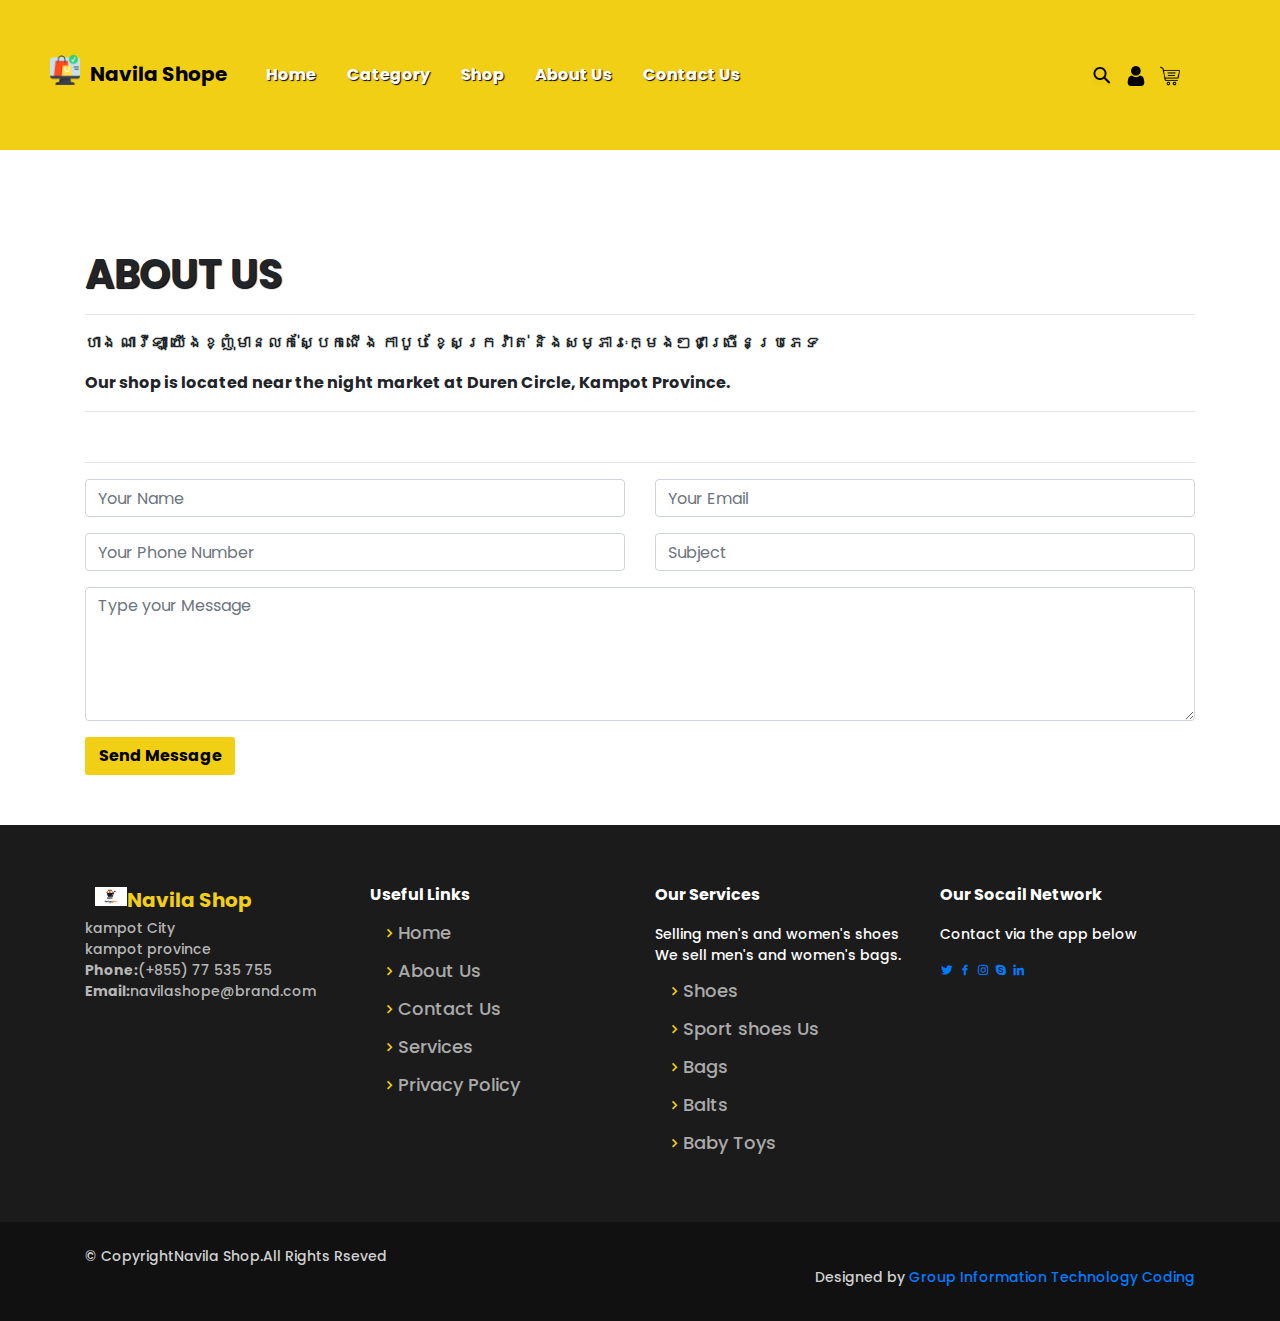
<file: About.html>
<html lang="en">
<head>
    <meta charset="UTF-8">
    <meta name="viewport" content="width=device-width, initial-scale=1.0">
    <title>Online shop</title>
    <link rel="shortcut icon" type="image" href="./icon/shopping.png">
    <link rel="stylesheet" href="style.css"/>

    <!----bootstrap link start-->
    <link rel="stylesheet" href="https://cdn.jsdelivr.net/npm/bootstrap@4.6.2/dist/css/bootstrap.min.css">
    <script src="https://cdn.jsdelivr.net/npm/jquery@3.7.1/dist/jquery.slim.min.js"></script>
    <script src="https://cdn.jsdelivr.net/npm/popper.js@1.16.1/dist/umd/popper.min.js"></script>
    <script src="https://cdn.jsdelivr.net/npm/bootstrap@4.6.2/dist/js/bootstrap.bundle.min.js"></script>
    
    <!----End bootstarp link-->

    <!---font link-->
    <link rel="preconnect" href="https://fonts.googleapis.com">
    <link rel="preconnect" href="https://fonts.gstatic.com" crossorigin>
    <link href="https://fonts.googleapis.com/css2?family=Khmer&family=Noto+Sans+Display:ital,wght@0,100..900;1,100..900&family=Noto+Serif+Khmer:wght@100..900&family=Paytone+One&family=Poppins:ital,wght@0,100;0,200;0,300;0,400;0,500;0,600;0,700;0,800;0,900;1,100;1,200;1,300;1,400;1,500;1,600;1,700;1,800;1,900&family=Roboto:ital,wght@0,100..900;1,100..900&family=Sora:wght@100..800&display=swap" rel="stylesheet">
    <!--font link-->


    <!----link icon-->
    <link href='https://unpkg.com/boxicons@2.1.4/css/boxicons.min.css' rel='stylesheet'>

    <!---link icon end-->
</head>
<body>
    <!---navbar-->
    <nav class="navbar navbar-expand-md" id="navbar">
        <!-- Brand -->
        <a class="navbar-brand" href="#" id="logo"><img src="icon/shopping.png" alt="" width="30px" style="margin-bottom:10px; margin-right: 10px;">Navila Shope</a> 
        <!-- Toggler/collapsibe Button -->
        <button class="navbar-toggler" type="button" data-toggle="collapse" data-target="#collapsibleNavbar">
          <span><img src="./icon/menu.png" alt="" width="20px"></span>
        </button>
      
        <!-- Navbar links -->
        <div class="collapse navbar-collapse" id="collapsibleNavbar">
          <ul class="navbar-nav">
            <li class="nav-item">
              <a class="nav-link" href="index.html">Home</a>
            </li>
            <li class="nav-item">
              <a class="nav-link" href="Categoreis.html">Category</a>
            </li>
            <li class="nav-item">
              <a class="nav-link" href="Shope.html">Shop</a>
            </li>
            <li class="nav-item">
                <a class="nav-link" href="#">About Us</a>
              </li>
              <li class="nav-item">
                <a class="nav-link" href="Contact.html">Contact Us</a>
              </li>
          </ul>
        </div>
        <div class="icon">
            <img src="./icon/search-icon-png-5.png" alt="" width="20px">
            <img src="./icon/user.png" alt="" width="20px">
            <img src="./icon/shop.png" alt="" width="20px">
        </div>
      </nav> 
    <!--Navbar-->


    
    <!---about us-->
    <div class="container" id="about">
      <h1>ABOUT US</h1>
      <hr>
      <p>ហាង ណាវីឡា យើងខ្ញុំមានលក់ស្បែកជើង កាបូប ខ្សែក្រវ៉ាត់ និងសម្ភារៈក្មេងៗជាច្រើនប្រភេទ</p>
      <p>Our shop is located near the night market at Duren Circle, Kampot Province.
      </p>    
      <hr>
    </div>
    <!--about us end-->


    <!--content us----->
    <div class="container" id="contact">
      
      <hr>

      <div class="row">
        <div class="col-md-6 py-3 py-md-0">
          <div class="form-group">
            <input type="text" class="form-control" id="usr" placeholder="Your Name">
          </div>
          <div class="form-group">
            <input type="text" class="form-control" id="phnr" placeholder="Your Phone Number">
          </div>
        </div>
        <div class="col-md-6 py-3 py-md-0">
          <div class="form-group">
            <input type="text" class="form-control" id="eml" placeholder="Your Email">
          </div>
          <div class="form-group">
            <input type="text" class="form-control" id="sbj" placeholder="Subject">          
          </div>
        </div>
      </div>
      <div class="form-group">
        <textarea class="form-control" id="comment" rows="5" placeholder="Type your Message"></textarea>
      </div>
      <div id="message"><button>Send Message</button></div>    
    </div>
    <!---content us end-->

    <!---footer-->
    <footer id="footer" style="margin-top: 50px;">
      <div class="footer-top">
        <div class="container">
          <div class="row">
            <div class="col-lg-3 col-md-6 footer-contact">
              <a href="#"><img src="./images/Online shop.jpg" alt="" width="32px">Navila Shop</a>
              <p>kampot City<br>
                kampot province<br>
                <strong>Phone:</strong>(+855) 77 535 755<br>
                <strong>Email:</strong>navilashope@brand.com<br>
              </p>
            </div>
            <div class="col-lg-3 col-md-6 footer-links">
              <h4>Useful Links</h4>
              <ul>
              <li><i class="bx bx-chevron-right"></i><a href="#">Home</a></li>
              <li><i class="bx bx-chevron-right"></i><a href="#">About Us</a></li>
              <li><i class="bx bx-chevron-right"></i><a href="#">Contact Us</a></li>
              <li><i class="bx bx-chevron-right"></i><a href="#">Services</a></li>
              <li><i class="bx bx-chevron-right"></i><a href="#">Privacy Policy</a></li>
              </ul>
            </div>
            <div class="col-lg-3 col-md-6 footer-links">
              <h4>Our Services</h4>
              <p>Selling men's and women's shoes
                <br>We sell men's and women's bags.</p>
              <ul>
              <li><i class="bx bx-chevron-right"></i><a href="#">Shoes</a></li>
              <li><i class="bx bx-chevron-right"></i><a href="#">Sport shoes Us</a></li>
              <li><i class="bx bx-chevron-right"></i><a href="#">Bags</a></li>
              <li><i class="bx bx-chevron-right"></i><a href="#">Balts</a></li>
              <li><i class="bx bx-chevron-right"></i><a href="#">Baby Toys</a></li>
              </ul>
            </div>
            <div class="col-lg-3 col-md-6 footer-links">
              <h4>Our Socail Network</h4>
              <p>Contact via the app below</p>
              <div class="Socail-links mt-3">
                <a href="#" class="twitter"><i class="bx bxl-twitter"></i></a>
                <a href="#" class="facebook"><i class="bx bxl-facebook"></i></a>
                <a href="#" class="instagram"><i class="bx bxl-instagram"></i></a>
                <a href="#" class="Skype"><i class="bx bxl-skype"></i></a>
                <a href="#" class="linkedin"><i class="bx bxl-linkedin"></i></a>
              </div>
            </div>
          </div>
        </div>
      </div>
      <div class="container py-4">
        <div class="copyright">
          &copy; Copyright<strong><span>Navila Shop</span></strong>.All Rights Rseved
        </div>
        <div class="credits">
          Designed by <a href="#">Group Information Technology Coding</a>
        </div>
      </div>
    </footer>
    <!---footer end-->
    <a href="#" class="arrow"><i><img src="./icon/arrow.png" alt=""></i></a>
    
</body>
</html>
</file>
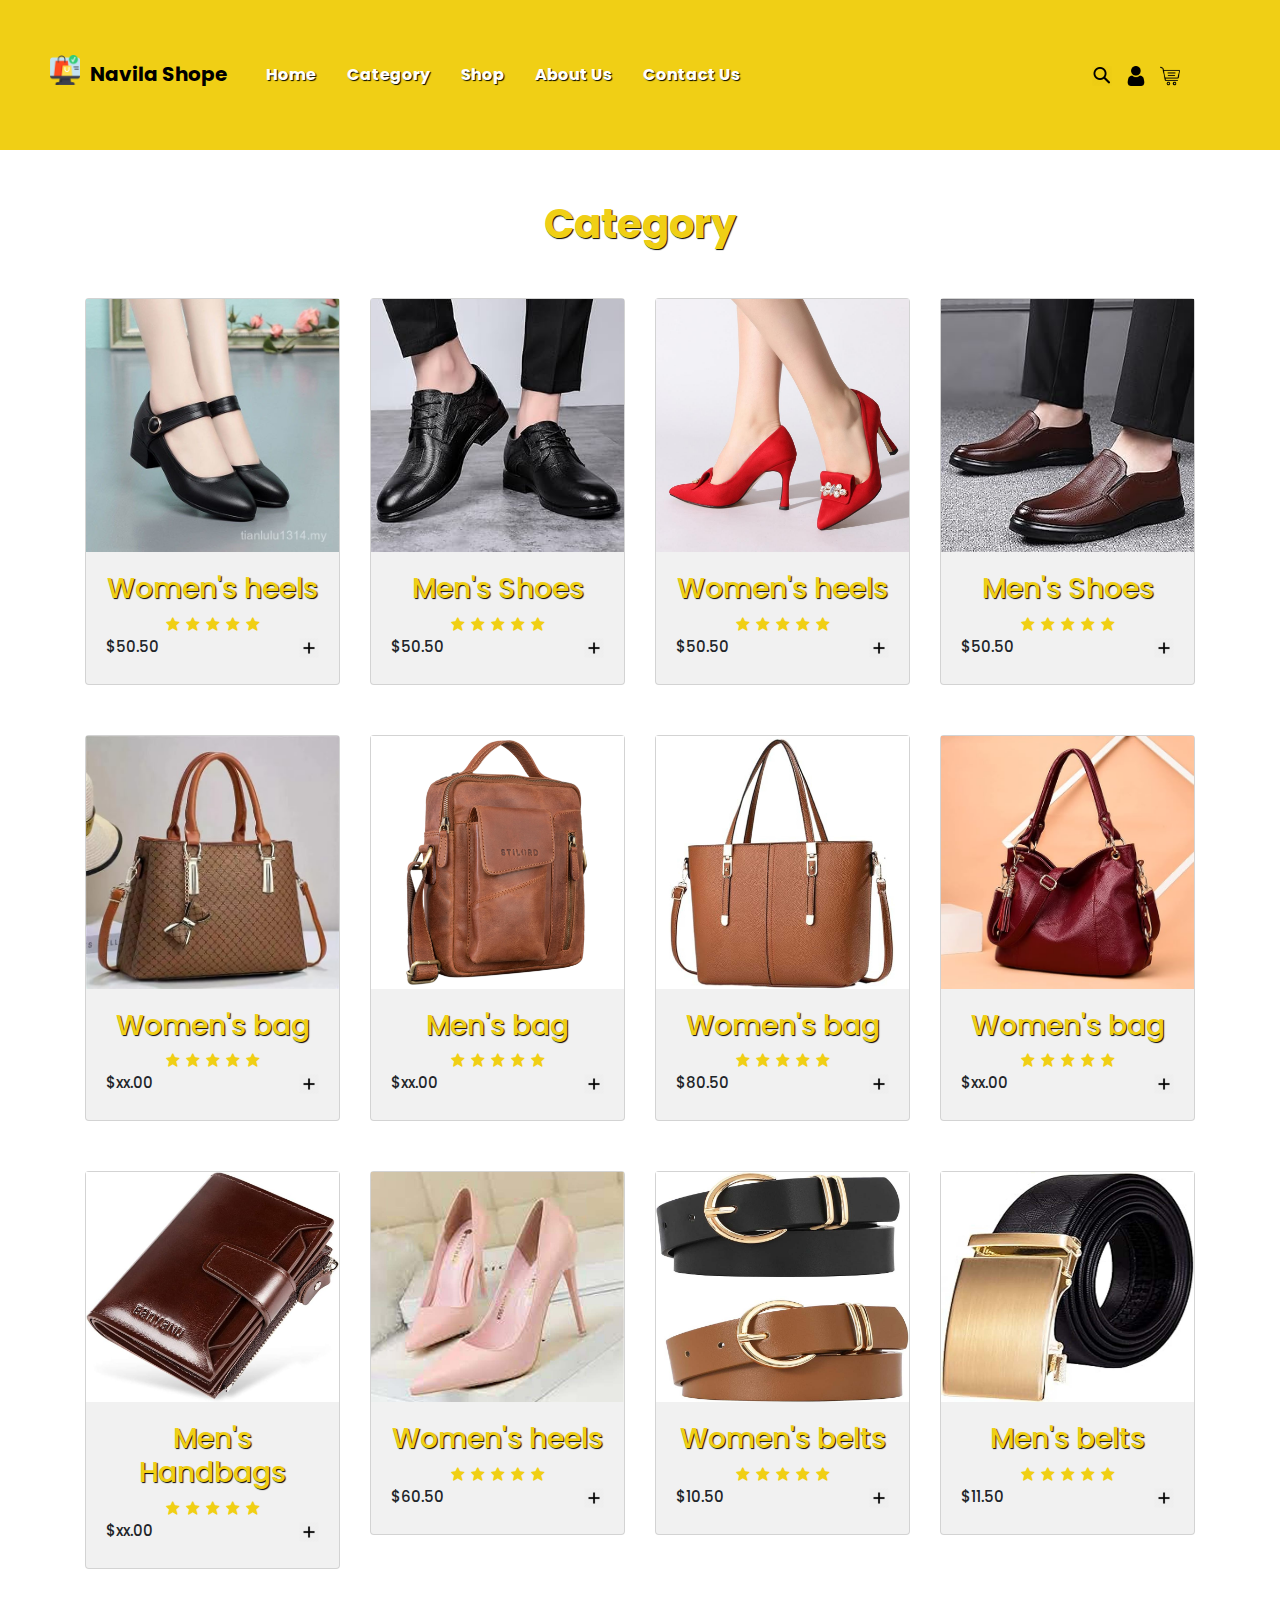
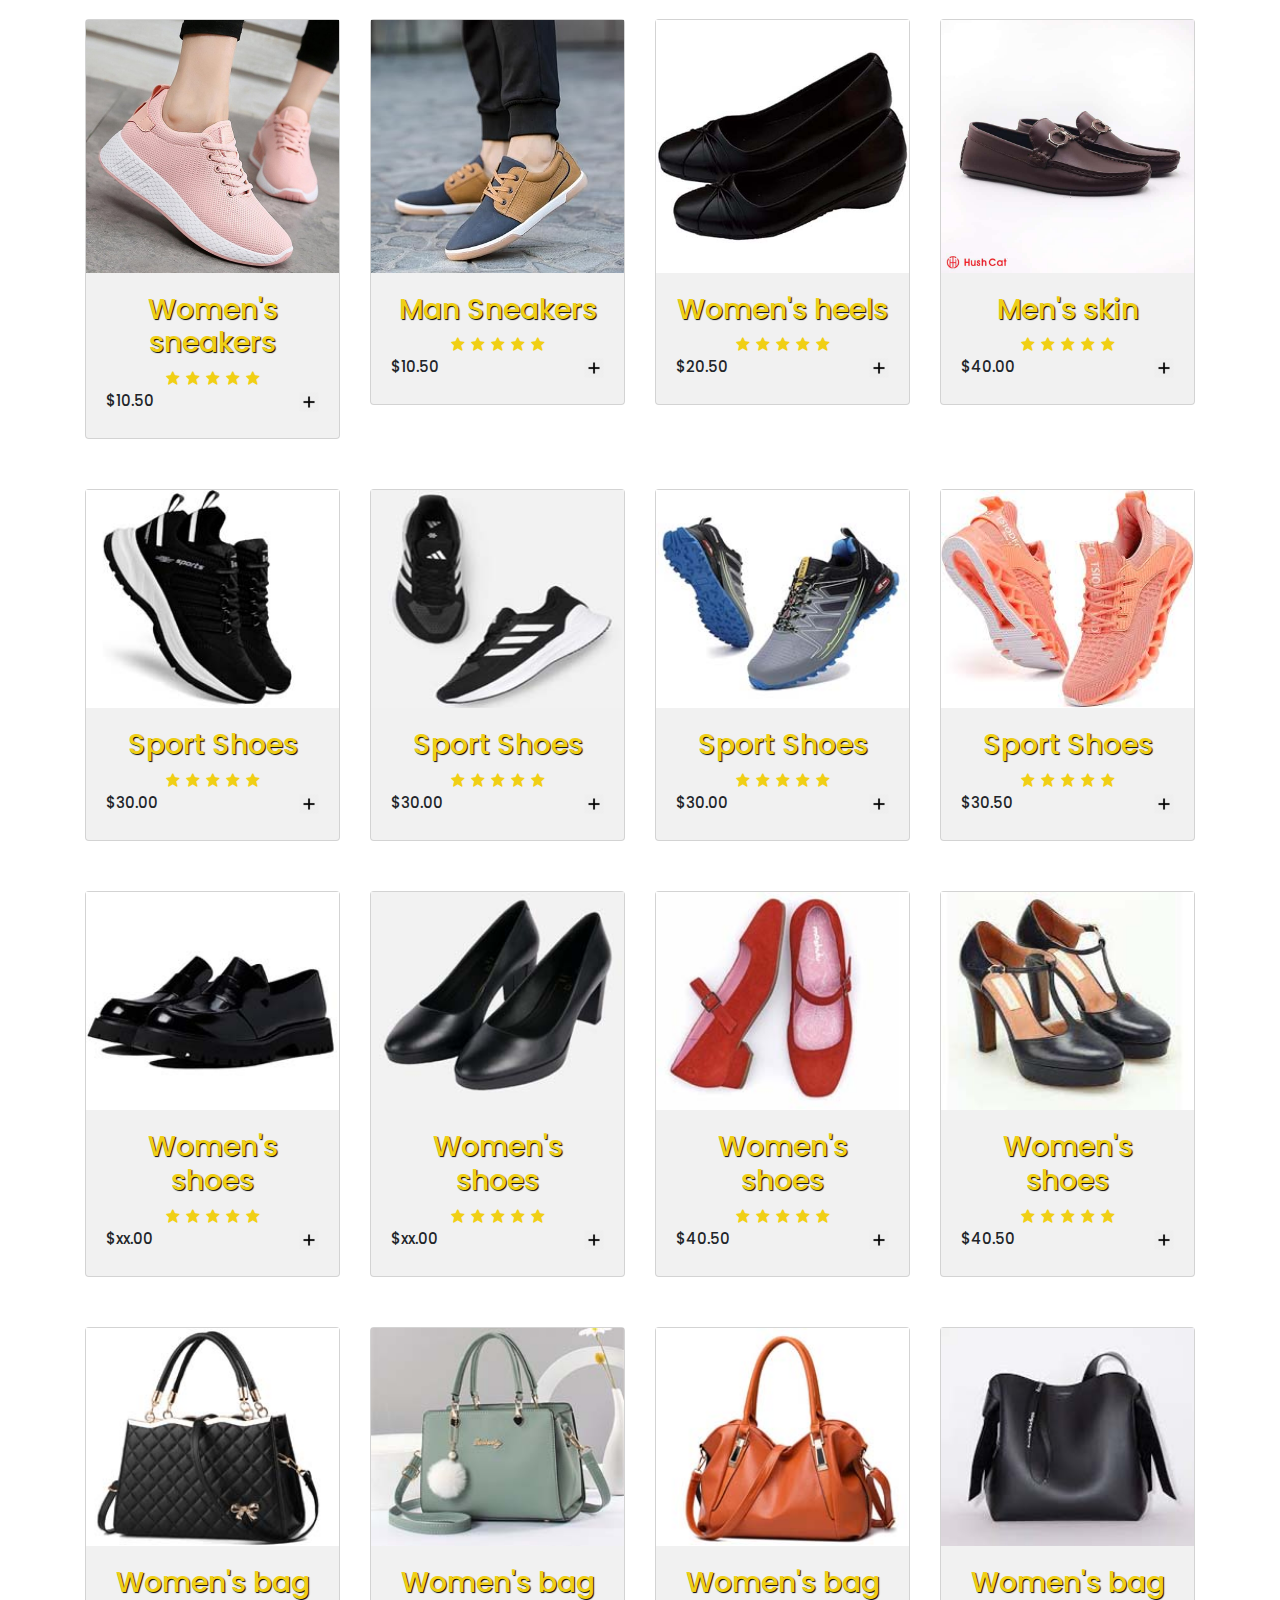
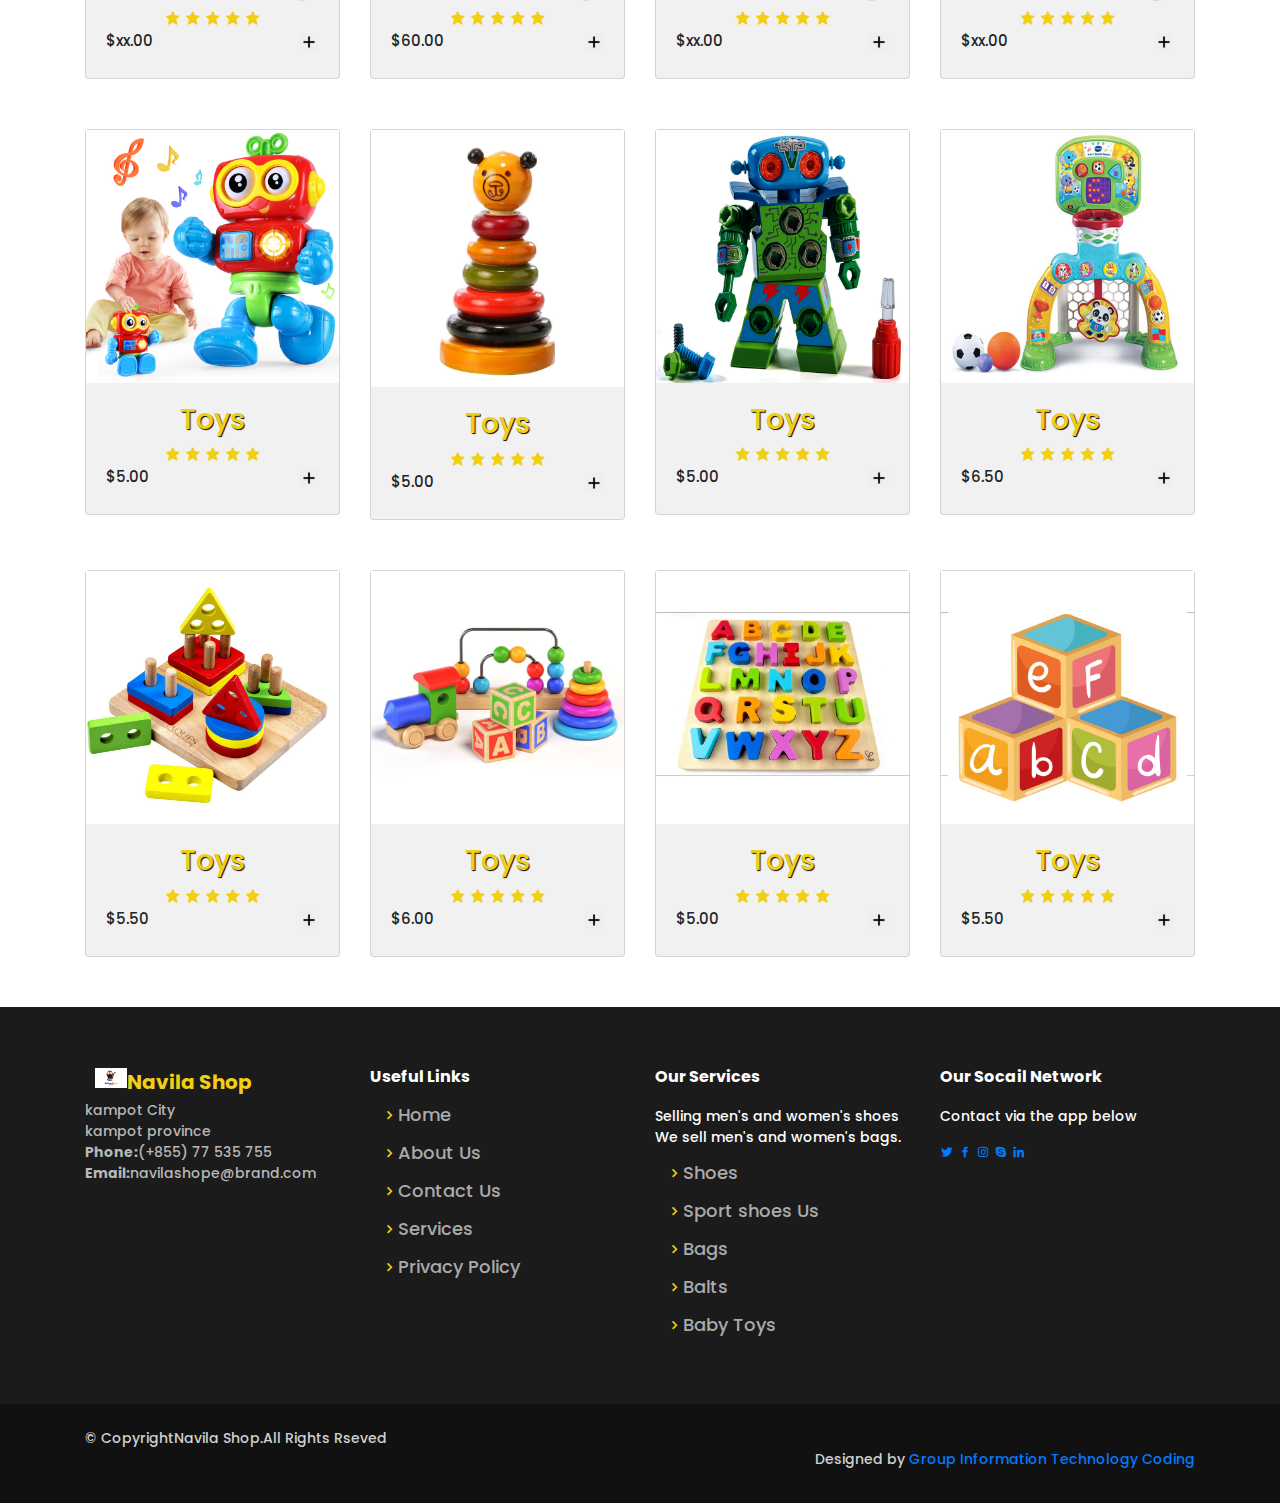
<file: Categoreis.html>
<html lang="en">
<head>
    <meta charset="UTF-8">
    <meta name="viewport" content="width=device-width, initial-scale=1.0">
    <title>Online shop</title>
    <link rel="shortcut icon" type="image" href="./icon/shopping.png">
    <link rel="stylesheet" href="style.css"/>

    <!----bootstrap link start-->
    <link rel="stylesheet" href="https://cdn.jsdelivr.net/npm/bootstrap@4.6.2/dist/css/bootstrap.min.css">
    <script src="https://cdn.jsdelivr.net/npm/jquery@3.7.1/dist/jquery.slim.min.js"></script>
    <script src="https://cdn.jsdelivr.net/npm/popper.js@1.16.1/dist/umd/popper.min.js"></script>
    <script src="https://cdn.jsdelivr.net/npm/bootstrap@4.6.2/dist/js/bootstrap.bundle.min.js"></script>
    
    <!----End bootstarp link-->

    <!---font link-->
    <link rel="preconnect" href="https://fonts.googleapis.com">
    <link rel="preconnect" href="https://fonts.gstatic.com" crossorigin>
    <link href="https://fonts.googleapis.com/css2?family=Khmer&family=Noto+Sans+Display:ital,wght@0,100..900;1,100..900&family=Noto+Serif+Khmer:wght@100..900&family=Paytone+One&family=Poppins:ital,wght@0,100;0,200;0,300;0,400;0,500;0,600;0,700;0,800;0,900;1,100;1,200;1,300;1,400;1,500;1,600;1,700;1,800;1,900&family=Roboto:ital,wght@0,100..900;1,100..900&family=Sora:wght@100..800&display=swap" rel="stylesheet">
    <!--font link-->


    <!----link icon-->
    <link href='https://unpkg.com/boxicons@2.1.4/css/boxicons.min.css' rel='stylesheet'>

    <!---link icon end-->
</head>
<body>
    <!---navbar-->
    <nav class="navbar navbar-expand-md" id="navbar">
        <!-- Brand -->
        <a class="navbar-brand" href="#" id="logo"><img src="icon/shopping.png" alt="" width="30px" style="margin-bottom:10px; margin-right: 10px;">Navila Shope</a> 
        <!-- Toggler/collapsibe Button -->
        <button class="navbar-toggler" type="button" data-toggle="collapse" data-target="#collapsibleNavbar">
          <span><img src="./icon/menu.png" alt="" width="20px"></span>
        </button>
      
        <!-- Navbar links -->
        <div class="collapse navbar-collapse" id="collapsibleNavbar">
          <ul class="navbar-nav">
            <li class="nav-item">
              <a class="nav-link" href="index.html">Home</a>
            </li>
            <li class="nav-item">
              <a class="nav-link" href="#">Category</a>
            </li>
            <li class="nav-item">
              <a class="nav-link" href="Shope.html">Shop</a>
            </li>
            <li class="nav-item">
                <a class="nav-link" href="About.html">About Us</a>
              </li>
              <li class="nav-item">
                <a class="nav-link" href="Contact.html">Contact Us</a>
              </li>
          </ul>
        </div>
        <div class="icon">
            <img src="./icon/search-icon-png-5.png" alt="" width="20px">
            <img src="./icon/user.png" alt="" width="20px">
            <img src="./icon/shop.png" alt="" width="20px">
        </div>
      </nav> 
    <!--Navbar-->


    
    



    <!---product card-->
    <div class="container" id="product-cards">
      <h1 class="text-center">Category</h1>
      <div class="row" style="margin-top: 50px;">
        <div class="col-md-3 py-3 py-md-0">
          <div class="card">
            <img src="./images/Shoes1.jpg" alt="">
            <div class="overlay">
              <button type="button" class="btn btn-secondary" title="Quick Shop"><i><img src="./icon/views.png" alt="" width="30px"></i></button>
              <button type="button" class="btn btn-secondary" title="Add to Wishlist"><i><img src="./icon/heart.png" alt="" width="30px"></i></button>
              <button type="button" class="btn btn-secondary" title="Add to Cart"><i><img src="./icon/cart.png" alt="" width="30px"></i></button>
            </div>
            <div class="card-body">
              <h3 class="text-center">Women's heels</h3>
              <div class="star text-center">
                  <i class="bx bxs-star checked"></i>
                  <i class="bx bxs-star checked"></i>
                  <i class="bx bxs-star checked"></i>
                  <i class="bx bxs-star checked"></i>
                  <i class="bx bxs-star checked"></i>
              </div>
              <h5>$50.50<span><i><img src="./icon/add.png" alt="" width="20px"></i></span></h5>
            </div>
          </div>
        </div>

        <div class="col-md-3 py-3 py-md-0">
          <div class="card">
            <img src="./images/Shoes2.jpg" alt="">
            <div class="overlay">
              <button type="button" class="btn btn-secondary" title="Quick Shop"><i><img src="./icon/views.png" alt="" width="30px"></i></button>
              <button type="button" class="btn btn-secondary" title="Add to Wishlist"><i><img src="./icon/heart.png" alt="" width="30px"></i></button>
              <button type="button" class="btn btn-secondary" title="Add to Cart"><i><img src="./icon/cart.png" alt="" width="30px"></i></button>
            </div>
            <div class="card-body">
              <h3 class="text-center">Men's Shoes</h3>
              <div class="star text-center">
                  <i class="bx bxs-star checked"></i>
                  <i class="bx bxs-star checked"></i>
                  <i class="bx bxs-star checked"></i>
                  <i class="bx bxs-star checked"></i>
                  <i class="bx bxs-star checked"></i>
              </div>
              <h5>$50.50<span><i><img src="./icon/add.png" alt="" width="20px"></i></span></h5>
            </div>
          </div>
        </div>

        <div class="col-md-3 py-3 py-md-0">
          <div class="card">
            <img src="./images/Shoes3.jpeg" alt="">
            <div class="overlay">
              <button type="button" class="btn btn-secondary" title="Quick Shop"><i><img src="./icon/views.png" alt="" width="30px"></i></button>
              <button type="button" class="btn btn-secondary" title="Add to Wishlist"><i><img src="./icon/heart.png" alt="" width="30px"></i></button>
              <button type="button" class="btn btn-secondary" title="Add to Cart"><i><img src="./icon/cart.png" alt="" width="30px"></i></button>
            </div>
            <div class="card-body">
              <h3 class="text-center">Women's heels</h3>
              <div class="star text-center">
                  <i class="bx bxs-star checked"></i>
                  <i class="bx bxs-star checked"></i>
                  <i class="bx bxs-star checked"></i>
                  <i class="bx bxs-star checked"></i>
                  <i class="bx bxs-star checked"></i>
              </div>
              <h5>$50.50<span><i><img src="./icon/add.png" alt="" width="20px"></i></span></h5>
            </div>
          </div>
        </div>

        <div class="col-md-3 py-3 py-md-0">
          <div class="card">
            <img src="./images/Shoes4.jpg" alt="">
            <div class="overlay">
              <button type="button" class="btn btn-secondary" title="Quick Shop"><i><img src="./icon/views.png" alt="" width="30px"></i></button>
              <button type="button" class="btn btn-secondary" title="Add to Wishlist"><i><img src="./icon/heart.png" alt="" width="30px"></i></button>
              <button type="button" class="btn btn-secondary" title="Add to Cart"><i><img src="./icon/cart.png" alt="" width="30px"></i></button>
            </div>
            <div class="card-body">
              <h3 class="text-center">Men's Shoes</h3>
              <div class="star text-center">
                  <i class="bx bxs-star checked"></i>
                  <i class="bx bxs-star checked"></i>
                  <i class="bx bxs-star checked"></i>
                  <i class="bx bxs-star checked"></i>
                  <i class="bx bxs-star checked"></i>
              </div>
              <h5>$50.50<span><i><img src="./icon/add.png" alt="" width="20px"></i></span></h5>
            </div>
          </div>
        </div>
      </div>


      <div class="row" style="margin-top: 50px;">
        <div class="col-md-3 py-3 py-md-0">
          <div class="card">
            <img src="./images/Bage1.jpg" alt="">
            <div class="overlay">
              <button type="button" class="btn btn-secondary" title="Quick Shop"><i><img src="./icon/views.png" alt="" width="30px"></i></button>
              <button type="button" class="btn btn-secondary" title="Add to Wishlist"><i><img src="./icon/heart.png" alt="" width="30px"></i></button>
              <button type="button" class="btn btn-secondary" title="Add to Cart"><i><img src="./icon/cart.png" alt="" width="30px"></i></button>
            </div>
            <div class="card-body">
              <h3 class="text-center">Women's bag</h3>
              <div class="star text-center">
                  <i class="bx bxs-star checked"></i>
                  <i class="bx bxs-star checked"></i>
                  <i class="bx bxs-star checked"></i>
                  <i class="bx bxs-star checked"></i>
                  <i class="bx bxs-star checked"></i>
              </div>
              <h5>$xx.00<span><i><img src="./icon/add.png" alt="" width="20px"></i></span></h5>
            </div>
          </div>
        </div>
        <div class="col-md-3 py-3 py-md-0">
          <div class="card">
            <img src="./images/Bage2.jpg" alt="">
            <div class="overlay">
              <button type="button" class="btn btn-secondary" title="Quick Shop"><i><img src="./icon/views.png" alt="" width="30px"></i></button>
              <button type="button" class="btn btn-secondary" title="Add to Wishlist"><i><img src="./icon/heart.png" alt="" width="30px"></i></button>
              <button type="button" class="btn btn-secondary" title="Add to Cart"><i><img src="./icon/cart.png" alt="" width="30px"></i></button>
            </div>
            <div class="card-body">
              <h3 class="text-center">Men's bag</h3>
              <div class="star text-center">
                  <i class="bx bxs-star checked"></i>
                  <i class="bx bxs-star checked"></i>
                  <i class="bx bxs-star checked"></i>
                  <i class="bx bxs-star checked"></i>
                  <i class="bx bxs-star checked"></i>
              </div>
              <h5>$xx.00<span><i><img src="./icon/add.png" alt="" width="20px"></i></span></h5>
            </div>
          </div>
        </div>
        <div class="col-md-3 py-3 py-md-0">
          <div class="card">
            <img src="./images/Bage3.jpg" alt="">
            <div class="overlay">
              <button type="button" class="btn btn-secondary" title="Quick Shop"><i><img src="./icon/views.png" alt="" width="30px"></i></button>
              <button type="button" class="btn btn-secondary" title="Add to Wishlist"><i><img src="./icon/heart.png" alt="" width="30px"></i></button>
              <button type="button" class="btn btn-secondary" title="Add to Cart"><i><img src="./icon/cart.png" alt="" width="30px"></i></button>
            </div>
            <div class="card-body">
              <h3 class="text-center">Women's bag</h3>
              <div class="star text-center">
                  <i class="bx bxs-star checked"></i>
                  <i class="bx bxs-star checked"></i>
                  <i class="bx bxs-star checked"></i>
                  <i class="bx bxs-star checked"></i>
                  <i class="bx bxs-star checked"></i>
              </div>
              <h5>$80.50<span><i><img src="./icon/add.png" alt="" width="20px"></i></span></h5>
            </div>
          </div>
        </div>
        <div class="col-md-3 py-3 py-md-0">
          <div class="card">
            <img src="./images/Bage4.jpg" alt="">
            <div class="overlay">
              <button type="button" class="btn btn-secondary" title="Quick Shop"><i><img src="./icon/views.png" alt="" width="30px"></i></button>
              <button type="button" class="btn btn-secondary" title="Add to Wishlist"><i><img src="./icon/heart.png" alt="" width="30px"></i></button>
              <button type="button" class="btn btn-secondary" title="Add to Cart"><i><img src="./icon/cart.png" alt="" width="30px"></i></button>
            </div>
            <div class="card-body">
              <h3 class="text-center">Women's bag</h3>
              <div class="star text-center">
                  <i class="bx bxs-star checked"></i>
                  <i class="bx bxs-star checked"></i>
                  <i class="bx bxs-star checked"></i>
                  <i class="bx bxs-star checked"></i>
                  <i class="bx bxs-star checked"></i>
              </div>
              <h5>$xx.00<span><i><img src="./icon/add.png" alt="" width="20px"></i></span></h5>
            </div>
          </div>
        </div>
      </div>

      <div class="row" style="margin-top: 50px;">
        <div class="col-md-3 py-3 py-md-0">
          <div class="card">
            <img src="./images/bag001.jpg" alt="">
            <div class="overlay">
              <button type="button" class="btn btn-secondary" title="Quick Shop"><i><img src="./icon/views.png" alt="" width="30px"></i></button>
              <button type="button" class="btn btn-secondary" title="Add to Wishlist"><i><img src="./icon/heart.png" alt="" width="30px"></i></button>
              <button type="button" class="btn btn-secondary" title="Add to Cart"><i><img src="./icon/cart.png" alt="" width="30px"></i></button>
            </div>
            <div class="card-body">
              <h3 class="text-center">Men's Handbags</h3>
              <div class="star text-center">
                  <i class="bx bxs-star checked"></i>
                  <i class="bx bxs-star checked"></i>
                  <i class="bx bxs-star checked"></i>
                  <i class="bx bxs-star checked"></i>
                  <i class="bx bxs-star checked"></i>
              </div>
              <h5>$xx.00<span><i><img src="./icon/add.png" alt="" width="20px"></i></span></h5>
            </div>
          </div>
        </div>
        <div class="col-md-3 py-3 py-md-0">
          <div class="card">
            <img src="./images/Shoe001.jpg" alt="">
            <div class="overlay">
              <button type="button" class="btn btn-secondary" title="Quick Shop"><i><img src="./icon/views.png" alt="" width="30px"></i></button>
              <button type="button" class="btn btn-secondary" title="Add to Wishlist"><i><img src="./icon/heart.png" alt="" width="30px"></i></button>
              <button type="button" class="btn btn-secondary" title="Add to Cart"><i><img src="./icon/cart.png" alt="" width="30px"></i></button>
            </div>
            <div class="card-body">
              <h3 class="text-center">Women's heels</h3>
              <div class="star text-center">
                  <i class="bx bxs-star checked"></i>
                  <i class="bx bxs-star checked"></i>
                  <i class="bx bxs-star checked"></i>
                  <i class="bx bxs-star checked"></i>
                  <i class="bx bxs-star checked"></i>
              </div>
              <h5>$60.50<span><i><img src="./icon/add.png" alt="" width="20px"></i></span></h5>
            </div>
          </div>
        </div>
        <div class="col-md-3 py-3 py-md-0">
          <div class="card">
            <img src="./images/Women Bele1.jpg" alt="">
            <div class="overlay">
              <button type="button" class="btn btn-secondary" title="Quick Shop"><i><img src="./icon/views.png" alt="" width="30px"></i></button>
              <button type="button" class="btn btn-secondary" title="Add to Wishlist"><i><img src="./icon/heart.png" alt="" width="30px"></i></button>
              <button type="button" class="btn btn-secondary" title="Add to Cart"><i><img src="./icon/cart.png" alt="" width="30px"></i></button>
            </div>
            <div class="card-body">
              <h3 class="text-center">Women's belts</h3>
              <div class="star text-center">
                  <i class="bx bxs-star checked"></i>
                  <i class="bx bxs-star checked"></i>
                  <i class="bx bxs-star checked"></i>
                  <i class="bx bxs-star checked"></i>
                  <i class="bx bxs-star checked"></i>
              </div>
              <h5>$10.50<span><i><img src="./icon/add.png" alt="" width="20px"></i></span></h5>
            </div>
          </div>
        </div>
        <div class="col-md-3 py-3 py-md-0">
          <div class="card">
            <img src="./images/Bele2.jpg" alt="">
            <div class="overlay">
              <button type="button" class="btn btn-secondary" title="Quick Shop"><i><img src="./icon/views.png" alt="" width="30px"></i></button>
              <button type="button" class="btn btn-secondary" title="Add to Wishlist"><i><img src="./icon/heart.png" alt="" width="30px"></i></button>
              <button type="button" class="btn btn-secondary" title="Add to Cart"><i><img src="./icon/cart.png" alt="" width="30px"></i></button>
            </div>
            <div class="card-body">
              <h3 class="text-center">Men's belts</h3>
              <div class="star text-center">
                  <i class="bx bxs-star checked"></i>
                  <i class="bx bxs-star checked"></i>
                  <i class="bx bxs-star checked"></i>
                  <i class="bx bxs-star checked"></i>
                  <i class="bx bxs-star checked"></i>
              </div>
              <h5>$11.50<span><i><img src="./icon/add.png" alt="" width="20px"></i></span></h5>
            </div>
          </div>
        </div>
      </div>

      <div class="row" style="margin-top: 50px;">
        <div class="col-md-3 py-3 py-md-0">
          <div class="card">
            <img src="./images/casual-women-shoes.jpg" alt="">
            <div class="overlay">
              <button type="button" class="btn btn-secondary" title="Quick Shop"><i><img src="./icon/views.png" alt="" width="30px"></i></button>
              <button type="button" class="btn btn-secondary" title="Add to Wishlist"><i><img src="./icon/heart.png" alt="" width="30px"></i></button>
              <button type="button" class="btn btn-secondary" title="Add to Cart"><i><img src="./icon/cart.png" alt="" width="30px"></i></button>
            </div>
            <div class="card-body">
              <h3 class="text-center">Women's sneakers</h3>
              <div class="star text-center">
                  <i class="bx bxs-star checked"></i>
                  <i class="bx bxs-star checked"></i>
                  <i class="bx bxs-star checked"></i>
                  <i class="bx bxs-star checked"></i>
                  <i class="bx bxs-star checked"></i>
              </div>
              <h5>$10.50<span><i><img src="./icon/add.png" alt="" width="20px"></i></span></h5>
            </div>
          </div>
        </div>
        <div class="col-md-3 py-3 py-md-0">
          <div class="card">
            <img src="./images/Shoeman1.jpg" alt="">
            <div class="overlay">
              <button type="button" class="btn btn-secondary" title="Quick Shop"><i><img src="./icon/views.png" alt="" width="30px"></i></button>
              <button type="button" class="btn btn-secondary" title="Add to Wishlist"><i><img src="./icon/heart.png" alt="" width="30px"></i></button>
              <button type="button" class="btn btn-secondary" title="Add to Cart"><i><img src="./icon/cart.png" alt="" width="30px"></i></button>
            </div>
            <div class="card-body">
              <h3 class="text-center">Man Sneakers</h3>
              <div class="star text-center">
                  <i class="bx bxs-star checked"></i>
                  <i class="bx bxs-star checked"></i>
                  <i class="bx bxs-star checked"></i>
                  <i class="bx bxs-star checked"></i>
                  <i class="bx bxs-star checked"></i>
              </div>
              <h5>$10.50<span><i><img src="./icon/add.png" alt="" width="20px"></i></span></h5>
            </div>
          </div>
        </div>
        <div class="col-md-3 py-3 py-md-0">
          <div class="card">
            <img src="./images/women.jpg" alt="">
            <div class="overlay">
              <button type="button" class="btn btn-secondary" title="Quick Shop"><i><img src="./icon/views.png" alt="" width="30px"></i></button>
              <button type="button" class="btn btn-secondary" title="Add to Wishlist"><i><img src="./icon/heart.png" alt="" width="30px"></i></button>
              <button type="button" class="btn btn-secondary" title="Add to Cart"><i><img src="./icon/cart.png" alt="" width="30px"></i></button>
            </div>
            <div class="card-body">
              <h3 class="text-center">Women's heels</h3>
              <div class="star text-center">
                  <i class="bx bxs-star checked"></i>
                  <i class="bx bxs-star checked"></i>
                  <i class="bx bxs-star checked"></i>
                  <i class="bx bxs-star checked"></i>
                  <i class="bx bxs-star checked"></i>
              </div>
              <h5>$20.50<span><i><img src="./icon/add.png" alt="" width="20px"></i></span></h5>
            </div>
          </div>
        </div>
        <div class="col-md-3 py-3 py-md-0">
          <div class="card">
            <img src="./images/shoeman2.jpg" alt="">
            <div class="overlay">
              <button type="button" class="btn btn-secondary" title="Quick Shop"><i><img src="./icon/views.png" alt="" width="30px"></i></button>
              <button type="button" class="btn btn-secondary" title="Add to Wishlist"><i><img src="./icon/heart.png" alt="" width="30px"></i></button>
              <button type="button" class="btn btn-secondary" title="Add to Cart"><i><img src="./icon/cart.png" alt="" width="30px"></i></button>
            </div>
            <div class="card-body">
              <h3 class="text-center">Men's skin</h3>
              <div class="star text-center">
                  <i class="bx bxs-star checked"></i>
                  <i class="bx bxs-star checked"></i>
                  <i class="bx bxs-star checked"></i>
                  <i class="bx bxs-star checked"></i>
                  <i class="bx bxs-star checked"></i>
              </div>
              <h5>$40.00<span><i><img src="./icon/add.png" alt="" width="20px"></i></span></h5>
            </div>
          </div>
        </div>
      </div>
    </div>
    <!--product card end-->


    


    <!----other product-->
    <div class="container" id="product-cards">
      <div class="row" style="margin-top: 50px;">
        <div class="col-md-3 py-3 py-md-0">
          <div class="card">
            <img src="./images/s1.jpg" alt="">
            <div class="card-body">
              <h3 class="text-center"> Sport Shoes</h3>
              <div class="star text-center">
                  <i class="bx bxs-star checked"></i>
                  <i class="bx bxs-star checked"></i>
                  <i class="bx bxs-star checked"></i>
                  <i class="bx bxs-star checked"></i>
                  <i class="bx bxs-star checked"></i>
              </div>
              <h5>$30.00<span><i><img src="./icon/add.png" alt="" width="20px"></i></span></h5>
            </div>
          </div>
        </div>
        <div class="col-md-3 py-3 py-md-0">
          <div class="card">
            <img src="./images/s2.jpg" alt="">
            <div class="card-body">
              <h3 class="text-center"> Sport Shoes</h3>
              <div class="star text-center">
                  <i class="bx bxs-star checked"></i>
                  <i class="bx bxs-star checked"></i>
                  <i class="bx bxs-star checked"></i>
                  <i class="bx bxs-star checked"></i>
                  <i class="bx bxs-star checked"></i>
              </div>
              <h5>$30.00<span><i><img src="./icon/add.png" alt="" width="20px"></i></span></h5>
            </div>
          </div>
        </div>
        <div class="col-md-3 py-3 py-md-0">
          <div class="card">
            <img src="./images/s3.jpg" alt="">
            <div class="card-body">
              <h3 class="text-center"> Sport Shoes</h3>
              <div class="star text-center">
                  <i class="bx bxs-star checked"></i>
                  <i class="bx bxs-star checked"></i>
                  <i class="bx bxs-star checked"></i>
                  <i class="bx bxs-star checked"></i>
                  <i class="bx bxs-star checked"></i>
              </div>
              <h5>$30.00<span><i><img src="./icon/add.png" alt="" width="20px"></i></span></h5>
            </div>
          </div>
        </div>
        <div class="col-md-3 py-3 py-md-0">
          <div class="card">
            <img src="./images/s4.jpg" alt="">
            <div class="card-body">
              <h3 class="text-center"> Sport Shoes</h3>
              <div class="star text-center">
                  <i class="bx bxs-star checked"></i>
                  <i class="bx bxs-star checked"></i>
                  <i class="bx bxs-star checked"></i>
                  <i class="bx bxs-star checked"></i>
                  <i class="bx bxs-star checked"></i>
              </div>
              <h5>$30.50<span><i><img src="./icon/add.png" alt="" width="20px"></i></span></h5>
            </div>
          </div>
        </div>
      </div>

      <div class="row" style="margin-top: 50px;">
        <div class="col-md-3 py-3 py-md-0">
          <div class="card">
            <img src="./images/m1.jpg" alt="">
            <div class="card-body">
              <h3 class="text-center"> Women's shoes</h3>
              <div class="star text-center">
                  <i class="bx bxs-star checked"></i>
                  <i class="bx bxs-star checked"></i>
                  <i class="bx bxs-star checked"></i>
                  <i class="bx bxs-star checked"></i>
                  <i class="bx bxs-star checked"></i>
              </div>
              <h5>$xx.00<span><i><img src="./icon/add.png" alt="" width="20px"></i></span></h5>
            </div>
          </div>
        </div>
        <div class="col-md-3 py-3 py-md-0">
          <div class="card">
            <img src="./images/m2.jpg" alt="">
            <div class="card-body">
              <h3 class="text-center"> Women's shoes</h3>
              <div class="star text-center">
                  <i class="bx bxs-star checked"></i>
                  <i class="bx bxs-star checked"></i>
                  <i class="bx bxs-star checked"></i>
                  <i class="bx bxs-star checked"></i>
                  <i class="bx bxs-star checked"></i>
              </div>
              <h5>$xx.00<span><i><img src="./icon/add.png" alt="" width="20px"></i></span></h5>
            </div>
          </div>
        </div>
        <div class="col-md-3 py-3 py-md-0">
          <div class="card">
            <img src="./images/m3.jpg" alt="">
            <div class="card-body">
              <h3 class="text-center"> Women's shoes</h3>
              <div class="star text-center">
                  <i class="bx bxs-star checked"></i>
                  <i class="bx bxs-star checked"></i>
                  <i class="bx bxs-star checked"></i>
                  <i class="bx bxs-star checked"></i>
                  <i class="bx bxs-star checked"></i>
              </div>
              <h5>$40.50<span><i><img src="./icon/add.png" alt="" width="20px"></i></span></h5>
            </div>
          </div>
        </div>
        <div class="col-md-3 py-3 py-md-0">
          <div class="card">
            <img src="./images/m4.jpg" alt="">
            <div class="card-body">
              <h3 class="text-center"> Women's shoes</h3>
              <div class="star text-center">
                  <i class="bx bxs-star checked"></i>
                  <i class="bx bxs-star checked"></i>
                  <i class="bx bxs-star checked"></i>
                  <i class="bx bxs-star checked"></i>
                  <i class="bx bxs-star checked"></i>
              </div>
              <h5>$40.50<span><i><img src="./icon/add.png" alt="" width="20px"></i></span></h5>
            </div>
          </div>
        </div>
      </div>

      <div class="row" style="margin-top: 50px;">
        <div class="col-md-3 py-3 py-md-0">
          <div class="card">
            <img src="./images/k1.jpg" alt="">
            <div class="card-body">
              <h3 class="text-center"> Women's bag</h3>
              <div class="star text-center">
                  <i class="bx bxs-star checked"></i>
                  <i class="bx bxs-star checked"></i>
                  <i class="bx bxs-star checked"></i>
                  <i class="bx bxs-star checked"></i>
                  <i class="bx bxs-star checked"></i>
              </div>
              <h5>$xx.00<span><i><img src="./icon/add.png" alt="" width="20px"></i></span></h5>
            </div>
          </div>
        </div>
        <div class="col-md-3 py-3 py-md-0">
          <div class="card">
            <img src="./images/k2.jpg" alt="">
            <div class="card-body">
              <h3 class="text-center"> Women's bag</h3>
              <div class="star text-center">
                  <i class="bx bxs-star checked"></i>
                  <i class="bx bxs-star checked"></i>
                  <i class="bx bxs-star checked"></i>
                  <i class="bx bxs-star checked"></i>
                  <i class="bx bxs-star checked"></i>
              </div>
              <h5>$60.00<span><i><img src="./icon/add.png" alt="" width="20px"></i></span></h5>
            </div>
          </div>
        </div>
        <div class="col-md-3 py-3 py-md-0">
          <div class="card">
            <img src="./images/k3.jpg" alt="">
            <div class="card-body">
              <h3 class="text-center"> Women's bag</h3>
              <div class="star text-center">
                  <i class="bx bxs-star checked"></i>
                  <i class="bx bxs-star checked"></i>
                  <i class="bx bxs-star checked"></i>
                  <i class="bx bxs-star checked"></i>
                  <i class="bx bxs-star checked"></i>
              </div>
              <h5>$xx.00<span><i><img src="./icon/add.png" alt="" width="20px"></i></span></h5>
            </div>
          </div>
        </div>
        <div class="col-md-3 py-3 py-md-0">
          <div class="card">
            <img src="./images/k4.jpg" alt="">
            <div class="card-body">
              <h3 class="text-center"> Women's bag</h3>
              <div class="star text-center">
                  <i class="bx bxs-star checked"></i>
                  <i class="bx bxs-star checked"></i>
                  <i class="bx bxs-star checked"></i>
                  <i class="bx bxs-star checked"></i>
                  <i class="bx bxs-star checked"></i>
              </div>
              <h5>$xx.00<span><i><img src="./icon/add.png" alt="" width="20px"></i></span></h5>
            </div>
          </div>
        </div>
      </div>
      </div>
    </div>
    <!----other product end-->



    



    <!---Toys baby-->
    <div class="container" id="product-cards">
      <div class="row" style="margin-top: 50px;">
        <div class="col-md-3 py-3 py-md-0">
          <div class="card">
            <img src="./images/T1.jpg" alt="">
            <div class="overlay">
              <button type="button" class="btn btn-secondary" title="Quick Shop"><i><img src="./icon/views.png" alt="" width="30px"></i></button>
              <button type="button" class="btn btn-secondary" title="Add to Wishlist"><i><img src="./icon/heart.png" alt="" width="30px"></i></button>
              <button type="button" class="btn btn-secondary" title="Add to Cart"><i><img src="./icon/cart.png" alt="" width="30px"></i></button>
            </div>
            <div class="card-body">
              <h3 class="text-center">Toys</h3>
              <div class="star text-center">
                  <i class="bx bxs-star checked"></i>
                  <i class="bx bxs-star checked"></i>
                  <i class="bx bxs-star checked"></i>
                  <i class="bx bxs-star checked"></i>
                  <i class="bx bxs-star checked"></i>
              </div>
              <h5>$5.00<span><i><img src="./icon/add.png" alt="" width="20px"></i></span></h5>
            </div>
          </div>
        </div>
        <div class="col-md-3 py-3 py-md-0">
          <div class="card">
            <img src="./images/t2.jpg" alt="">
            <div class="overlay">
              <button type="button" class="btn btn-secondary" title="Quick Shop"><i><img src="./icon/views.png" alt="" width="30px"></i></button>
              <button type="button" class="btn btn-secondary" title="Add to Wishlist"><i><img src="./icon/heart.png" alt="" width="30px"></i></button>
              <button type="button" class="btn btn-secondary" title="Add to Cart"><i><img src="./icon/cart.png" alt="" width="30px"></i></button>
            </div>
            <div class="card-body">
              <h3 class="text-center">Toys</h3>
              <div class="star text-center">
                  <i class="bx bxs-star checked"></i>
                  <i class="bx bxs-star checked"></i>
                  <i class="bx bxs-star checked"></i>
                  <i class="bx bxs-star checked"></i>
                  <i class="bx bxs-star checked"></i>
              </div>
              <h5>$5.00<span><i><img src="./icon/add.png" alt="" width="20px"></i></span></h5>
            </div>
          </div>
        </div>
        <div class="col-md-3 py-3 py-md-0">
          <div class="card">
            <img src="./images/t3.png" alt="">
            <div class="overlay">
              <button type="button" class="btn btn-secondary" title="Quick Shop"><i><img src="./icon/views.png" alt="" width="30px"></i></button>
              <button type="button" class="btn btn-secondary" title="Add to Wishlist"><i><img src="./icon/heart.png" alt="" width="30px"></i></button>
              <button type="button" class="btn btn-secondary" title="Add to Cart"><i><img src="./icon/cart.png" alt="" width="30px"></i></button>
            </div>
            <div class="card-body">
              <h3 class="text-center">Toys</h3>
              <div class="star text-center">
                  <i class="bx bxs-star checked"></i>
                  <i class="bx bxs-star checked"></i>
                  <i class="bx bxs-star checked"></i>
                  <i class="bx bxs-star checked"></i>
                  <i class="bx bxs-star checked"></i>
              </div>
              <h5>$5.00<span><i><img src="./icon/add.png" alt="" width="20px"></i></span></h5>
            </div>
          </div>
        </div>
        <div class="col-md-3 py-3 py-md-0">
          <div class="card">
            <img src="./images/t4.jpg" alt="">
            <div class="overlay">
              <button type="button" class="btn btn-secondary" title="Quick Shop"><i><img src="./icon/views.png" alt="" width="30px"></i></button>
              <button type="button" class="btn btn-secondary" title="Add to Wishlist"><i><img src="./icon/heart.png" alt="" width="30px"></i></button>
              <button type="button" class="btn btn-secondary" title="Add to Cart"><i><img src="./icon/cart.png" alt="" width="30px"></i></button>
            </div>
            <div class="card-body">
              <h3 class="text-center">Toys</h3>
              <div class="star text-center">
                  <i class="bx bxs-star checked"></i>
                  <i class="bx bxs-star checked"></i>
                  <i class="bx bxs-star checked"></i>
                  <i class="bx bxs-star checked"></i>
                  <i class="bx bxs-star checked"></i>
              </div>
              <h5>$6.50<span><i><img src="./icon/add.png" alt="" width="20px"></i></span></h5>
            </div>
          </div>
        </div>
      </div>


      <div class="row" style="margin-top: 50px;">
        <div class="col-md-3 py-3 py-md-0">
          <div class="card">
            <img src="./images/t5.jpg" alt="">
            <div class="overlay">
              <button type="button" class="btn btn-secondary" title="Quick Shop"><i><img src="./icon/views.png" alt="" width="30px"></i></button>
              <button type="button" class="btn btn-secondary" title="Add to Wishlist"><i><img src="./icon/heart.png" alt="" width="30px"></i></button>
              <button type="button" class="btn btn-secondary" title="Add to Cart"><i><img src="./icon/cart.png" alt="" width="30px"></i></button>
            </div>
            <div class="card-body">
              <h3 class="text-center">Toys</h3>
              <div class="star text-center">
                  <i class="bx bxs-star checked"></i>
                  <i class="bx bxs-star checked"></i>
                  <i class="bx bxs-star checked"></i>
                  <i class="bx bxs-star checked"></i>
                  <i class="bx bxs-star checked"></i>
              </div>
              <h5>$5.50<span><i><img src="./icon/add.png" alt="" width="20px"></i></span></h5>
            </div>
          </div>
        </div>
        <div class="col-md-3 py-3 py-md-0">
          <div class="card">
            <img src="./images/t6.jpg" alt="">
            <div class="overlay">
              <button type="button" class="btn btn-secondary" title="Quick Shop"><i><img src="./icon/views.png" alt="" width="30px"></i></button>
              <button type="button" class="btn btn-secondary" title="Add to Wishlist"><i><img src="./icon/heart.png" alt="" width="30px"></i></button>
              <button type="button" class="btn btn-secondary" title="Add to Cart"><i><img src="./icon/cart.png" alt="" width="30px"></i></button>
            </div>
            <div class="card-body">
              <h3 class="text-center">Toys</h3>
              <div class="star text-center">
                  <i class="bx bxs-star checked"></i>
                  <i class="bx bxs-star checked"></i>
                  <i class="bx bxs-star checked"></i>
                  <i class="bx bxs-star checked"></i>
                  <i class="bx bxs-star checked"></i>
              </div>
              <h5>$6.00<span><i><img src="./icon/add.png" alt="" width="20px"></i></span></h5>
            </div>
          </div>
        </div>
        <div class="col-md-3 py-3 py-md-0">
          <div class="card">
            <img src="./images/t7.jpg" alt="">
            <div class="overlay">
              <button type="button" class="btn btn-secondary" title="Quick Shop"><i><img src="./icon/views.png" alt="" width="30px"></i></button>
              <button type="button" class="btn btn-secondary" title="Add to Wishlist"><i><img src="./icon/heart.png" alt="" width="30px"></i></button>
              <button type="button" class="btn btn-secondary" title="Add to Cart"><i><img src="./icon/cart.png" alt="" width="30px"></i></button>
            </div>
            <div class="card-body">
              <h3 class="text-center">Toys</h3>
              <div class="star text-center">
                  <i class="bx bxs-star checked"></i>
                  <i class="bx bxs-star checked"></i>
                  <i class="bx bxs-star checked"></i>
                  <i class="bx bxs-star checked"></i>
                  <i class="bx bxs-star checked"></i>
              </div>
              <h5>$5.00<span><i><img src="./icon/add.png" alt="" width="20px"></i></span></h5>
            </div>
          </div>
        </div>
        <div class="col-md-3 py-3 py-md-0">
          <div class="card">
            <img src="./images/t8.jpg" alt="">
            <div class="overlay">
              <button type="button" class="btn btn-secondary" title="Quick Shop"><i><img src="./icon/views.png" alt="" width="30px"></i></button>
              <button type="button" class="btn btn-secondary" title="Add to Wishlist"><i><img src="./icon/heart.png" alt="" width="30px"></i></button>
              <button type="button" class="btn btn-secondary" title="Add to Cart"><i><img src="./icon/cart.png" alt="" width="30px"></i></button>
            </div>
            <div class="card-body">
              <h3 class="text-center">Toys</h3>
              <div class="star text-center">
                  <i class="bx bxs-star checked"></i>
                  <i class="bx bxs-star checked"></i>
                  <i class="bx bxs-star checked"></i>
                  <i class="bx bxs-star checked"></i>
                  <i class="bx bxs-star checked"></i>
              </div>
              <h5>$5.50<span><i><img src="./icon/add.png" alt="" width="20px"></i></span></h5>
            </div>
          </div>
        </div>
      </div>
    </div>
    <!---Toys baby end-->

    

    

    <!---footer-->
    <footer id="footer" style="margin-top: 50px;">
      <div class="footer-top">
        <div class="container">
          <div class="row">
            <div class="col-lg-3 col-md-6 footer-contact">
              <a href="#"><img src="./images/Online shop.jpg" alt="" width="32px">Navila Shop</a>
              <p>kampot City<br>
                kampot province<br>
                <strong>Phone:</strong>(+855) 77 535 755<br>
                <strong>Email:</strong>navilashope@brand.com<br>
              </p>
            </div>
            <div class="col-lg-3 col-md-6 footer-links">
              <h4>Useful Links</h4>
              <ul>
              <li><i class="bx bx-chevron-right"></i><a href="#">Home</a></li>
              <li><i class="bx bx-chevron-right"></i><a href="#">About Us</a></li>
              <li><i class="bx bx-chevron-right"></i><a href="#">Contact Us</a></li>
              <li><i class="bx bx-chevron-right"></i><a href="#">Services</a></li>
              <li><i class="bx bx-chevron-right"></i><a href="#">Privacy Policy</a></li>
              </ul>
            </div>
            <div class="col-lg-3 col-md-6 footer-links">
              <h4>Our Services</h4>
              <p>Selling men's and women's shoes
                <br>We sell men's and women's bags.</p>
              <ul>
              <li><i class="bx bx-chevron-right"></i><a href="#">Shoes</a></li>
              <li><i class="bx bx-chevron-right"></i><a href="#">Sport shoes Us</a></li>
              <li><i class="bx bx-chevron-right"></i><a href="#">Bags</a></li>
              <li><i class="bx bx-chevron-right"></i><a href="#">Balts</a></li>
              <li><i class="bx bx-chevron-right"></i><a href="#">Baby Toys</a></li>
              </ul>
            </div>
            <div class="col-lg-3 col-md-6 footer-links">
              <h4>Our Socail Network</h4>
              <p>Contact via the app below</p>
              <div class="Socail-links mt-3">
                <a href="#" class="twitter"><i class="bx bxl-twitter"></i></a>
                <a href="#" class="facebook"><i class="bx bxl-facebook"></i></a>
                <a href="#" class="instagram"><i class="bx bxl-instagram"></i></a>
                <a href="#" class="Skype"><i class="bx bxl-skype"></i></a>
                <a href="#" class="linkedin"><i class="bx bxl-linkedin"></i></a>
              </div>
            </div>
          </div>
        </div>
      </div>
      <div class="container py-4">
        <div class="copyright">
          &copy; Copyright<strong><span>Navila Shop</span></strong>.All Rights Rseved
        </div>
        <div class="credits">
          Designed by <a href="#">Group Information Technology Coding</a>
        </div>
      </div>
    </footer>
    <!---footer end-->
    <a href="#" class="arrow"><i><img src="./icon/arrow.png" alt=""></i></a>
    
</body>
</html>
</file>
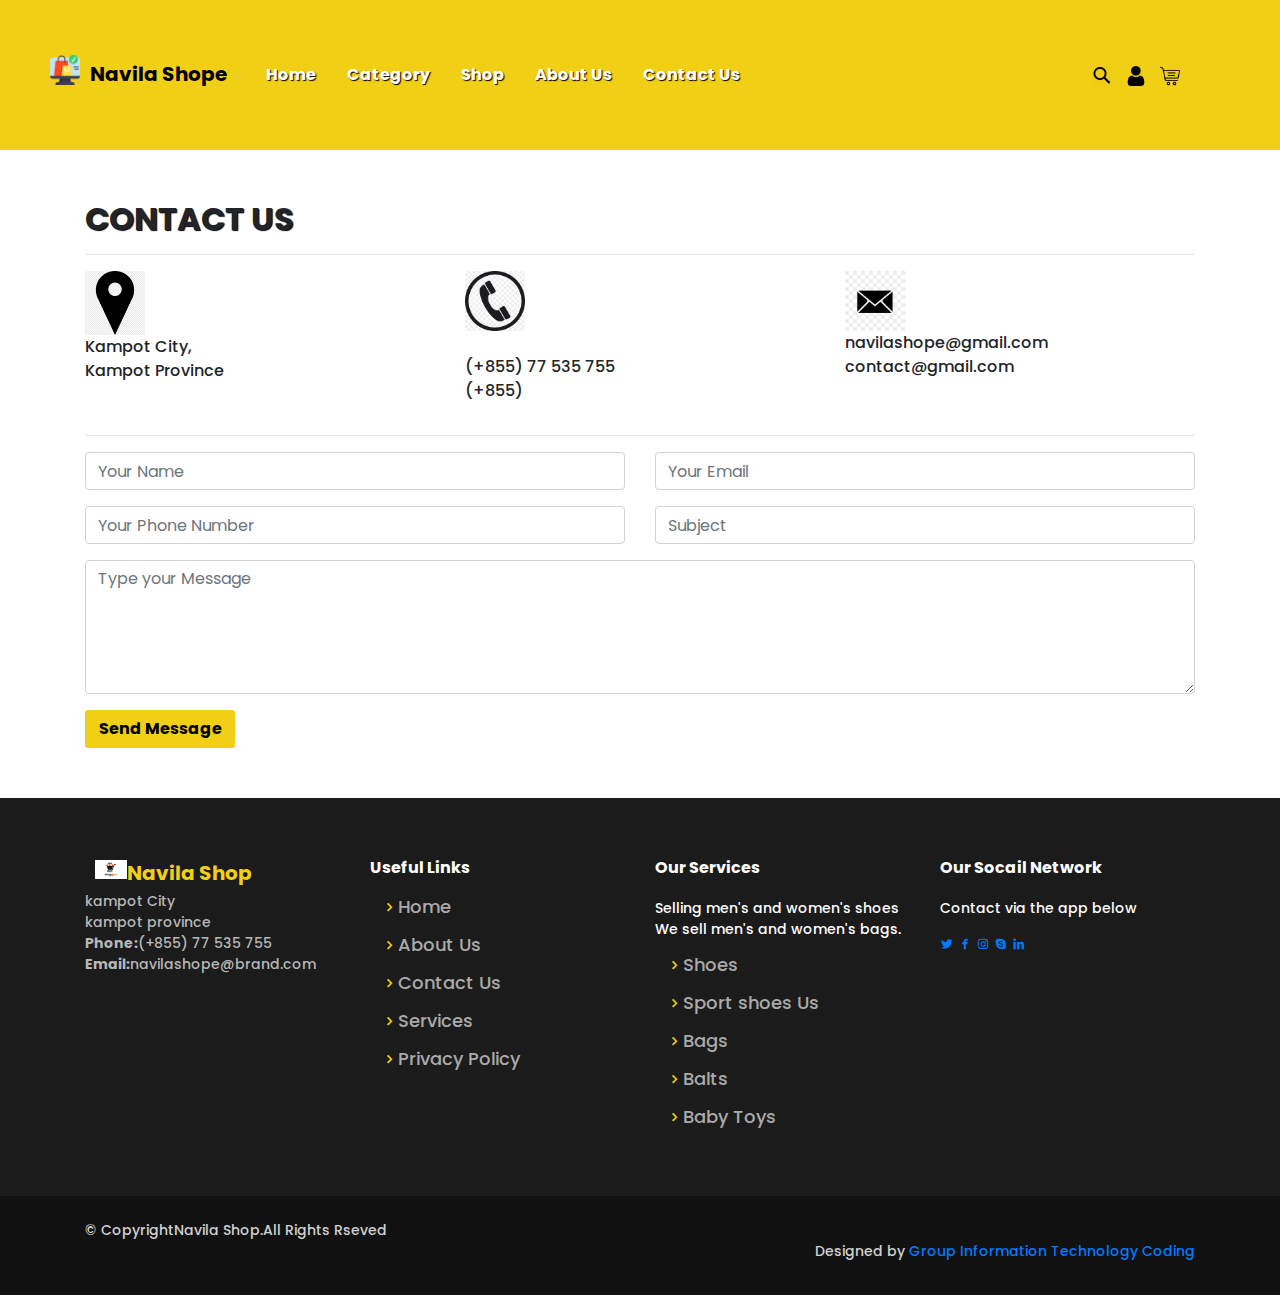
<file: Contact.html>
<html lang="en">
<head>
    <meta charset="UTF-8">
    <meta name="viewport" content="width=device-width, initial-scale=1.0">
    <title>Online shop</title>
    <link rel="shortcut icon" type="image" href="./icon/shopping.png">
    <link rel="stylesheet" href="style.css"/>

    <!----bootstrap link start-->
    <link rel="stylesheet" href="https://cdn.jsdelivr.net/npm/bootstrap@4.6.2/dist/css/bootstrap.min.css">
    <script src="https://cdn.jsdelivr.net/npm/jquery@3.7.1/dist/jquery.slim.min.js"></script>
    <script src="https://cdn.jsdelivr.net/npm/popper.js@1.16.1/dist/umd/popper.min.js"></script>
    <script src="https://cdn.jsdelivr.net/npm/bootstrap@4.6.2/dist/js/bootstrap.bundle.min.js"></script>
    
    <!----End bootstarp link-->

    <!---font link-->
    <link rel="preconnect" href="https://fonts.googleapis.com">
    <link rel="preconnect" href="https://fonts.gstatic.com" crossorigin>
    <link href="https://fonts.googleapis.com/css2?family=Khmer&family=Noto+Sans+Display:ital,wght@0,100..900;1,100..900&family=Noto+Serif+Khmer:wght@100..900&family=Paytone+One&family=Poppins:ital,wght@0,100;0,200;0,300;0,400;0,500;0,600;0,700;0,800;0,900;1,100;1,200;1,300;1,400;1,500;1,600;1,700;1,800;1,900&family=Roboto:ital,wght@0,100..900;1,100..900&family=Sora:wght@100..800&display=swap" rel="stylesheet">
    <!--font link-->


    <!----link icon-->
    <link href='https://unpkg.com/boxicons@2.1.4/css/boxicons.min.css' rel='stylesheet'>

    <!---link icon end-->
</head>
<body>
    <!---navbar-->
    <nav class="navbar navbar-expand-md" id="navbar">
        <!-- Brand -->
        <a class="navbar-brand" href="#" id="logo"><img src="icon/shopping.png" alt="" width="30px" style="margin-bottom:10px; margin-right: 10px;">Navila Shope</a> 
        <!-- Toggler/collapsibe Button -->
        <button class="navbar-toggler" type="button" data-toggle="collapse" data-target="#collapsibleNavbar">
          <span><img src="./icon/menu.png" alt="" width="20px"></span>
        </button>
      
        <!-- Navbar links -->
        <div class="collapse navbar-collapse" id="collapsibleNavbar">
          <ul class="navbar-nav">
            <li class="nav-item">
              <a class="nav-link" href="index.html">Home</a>
            </li>
            <li class="nav-item">
              <a class="nav-link" href="Categoreis.html">Category</a>
            </li>
            <li class="nav-item">
              <a class="nav-link" href="Shope.html">Shop</a>
            </li>
            <li class="nav-item">
                <a class="nav-link" href="About.html">About Us</a>
              </li>
              <li class="nav-item">
                <a class="nav-link" href="#">Contact Us</a>
              </li>
          </ul>
        </div>
        <div class="icon">
            <img src="./icon/search-icon-png-5.png" alt="" width="20px">
            <img src="./icon/user.png" alt="" width="20px">
            <img src="./icon/shop.png" alt="" width="20px">
        </div>
      </nav> 
    <!--Navbar-->


        <!--content us----->
    <div class="container" id="contact">
      <h2>CONTACT US</h2>
      <hr>
      <div class="row">
        <div class="col-md-4 py-3 py-md-0">
          <img src="./images/location.png" alt="" width="60px">
          <p>Kampot City, 
            <br>Kampot Province 
          </p>
        </div>
        <div class="col-md-4 py-3 py-md-0">
          <img src="./images/phone.png" alt="" width="60px">
          <p><br/>(+855) 77 535 755
            <br> (+855) 
          </p>
        </div>
        <div class="col-md-4 py-3 py-md-0">
          <img src="./images/email.jpg" alt="" width="60px">
          <p>navilashope@gmail.com
            <br>contact@gmail.com
          </p>   
        </div>
      </div>
      <hr>

      <div class="row">
        <div class="col-md-6 py-3 py-md-0">
          <div class="form-group">
            <input type="text" class="form-control" id="usr" placeholder="Your Name">
          </div>
          <div class="form-group">
            <input type="text" class="form-control" id="phnr" placeholder="Your Phone Number">
          </div>
        </div>
        <div class="col-md-6 py-3 py-md-0">
          <div class="form-group">
            <input type="text" class="form-control" id="eml" placeholder="Your Email">
          </div>
          <div class="form-group">
            <input type="text" class="form-control" id="sbj" placeholder="Subject">          
          </div>
        </div>
      </div>
      <div class="form-group">
        <textarea class="form-control" id="comment" rows="5" placeholder="Type your Message"></textarea>
      </div>
      <div id="message"><button>Send Message</button></div>    
    </div>
    <!---content us end-->

    <!---footer-->
    <footer id="footer" style="margin-top: 50px;">
      <div class="footer-top">
        <div class="container">
          <div class="row">
            <div class="col-lg-3 col-md-6 footer-contact">
              <a href="#"><img src="./images/Online shop.jpg" alt="" width="32px">Navila Shop</a>
              <p>kampot City<br>
                kampot province<br>
                <strong>Phone:</strong>(+855) 77 535 755<br>
                <strong>Email:</strong>navilashope@brand.com<br>
              </p>
            </div>
            <div class="col-lg-3 col-md-6 footer-links">
              <h4>Useful Links</h4>
              <ul>
              <li><i class="bx bx-chevron-right"></i><a href="#">Home</a></li>
              <li><i class="bx bx-chevron-right"></i><a href="#">About Us</a></li>
              <li><i class="bx bx-chevron-right"></i><a href="#">Contact Us</a></li>
              <li><i class="bx bx-chevron-right"></i><a href="#">Services</a></li>
              <li><i class="bx bx-chevron-right"></i><a href="#">Privacy Policy</a></li>
              </ul>
            </div>
            <div class="col-lg-3 col-md-6 footer-links">
              <h4>Our Services</h4>
              <p>Selling men's and women's shoes
                <br>We sell men's and women's bags.</p>
              <ul>
              <li><i class="bx bx-chevron-right"></i><a href="#">Shoes</a></li>
              <li><i class="bx bx-chevron-right"></i><a href="#">Sport shoes Us</a></li>
              <li><i class="bx bx-chevron-right"></i><a href="#">Bags</a></li>
              <li><i class="bx bx-chevron-right"></i><a href="#">Balts</a></li>
              <li><i class="bx bx-chevron-right"></i><a href="#">Baby Toys</a></li>
              </ul>
            </div>
            <div class="col-lg-3 col-md-6 footer-links">
              <h4>Our Socail Network</h4>
              <p>Contact via the app below</p>
              <div class="Socail-links mt-3">
                <a href="#" class="twitter"><i class="bx bxl-twitter"></i></a>
                <a href="#" class="facebook"><i class="bx bxl-facebook"></i></a>
                <a href="#" class="instagram"><i class="bx bxl-instagram"></i></a>
                <a href="#" class="Skype"><i class="bx bxl-skype"></i></a>
                <a href="#" class="linkedin"><i class="bx bxl-linkedin"></i></a>
              </div>
            </div>
          </div>
        </div>
      </div>
      <div class="container py-4">
        <div class="copyright">
          &copy; Copyright<strong><span>Navila Shop</span></strong>.All Rights Rseved
        </div>
        <div class="credits">
          Designed by <a href="#">Group Information Technology Coding</a>
        </div>
      </div>
    </footer>
    <!---footer end-->
    <a href="#" class="arrow"><i><img src="./icon/arrow.png" alt=""></i></a>
    
</body>
</html>
</file>
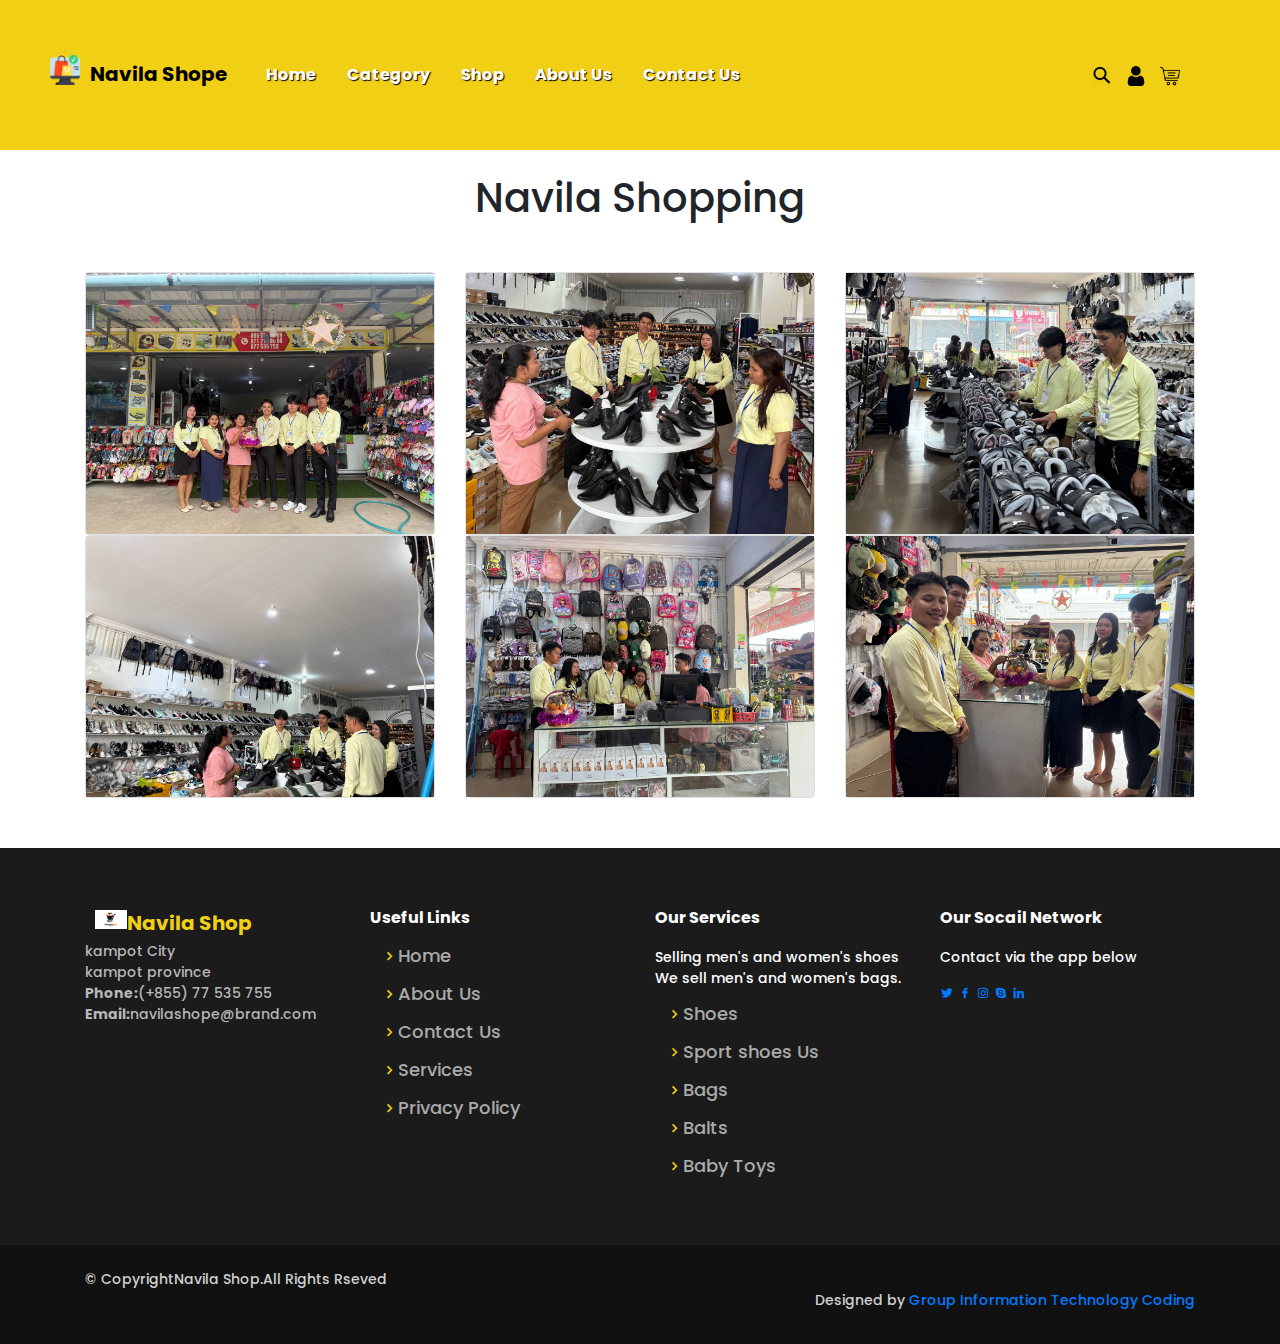
<file: Shope.html>
<html lang="en">
<head>
    <meta charset="UTF-8">
    <meta name="viewport" content="width=device-width, initial-scale=1.0">
    <title>Online shop</title>
    <link rel="shortcut icon" type="image" href="./icon/shopping.png">
    <link rel="stylesheet" href="style.css"/>

    <!----bootstrap link start-->
    <link rel="stylesheet" href="https://cdn.jsdelivr.net/npm/bootstrap@4.6.2/dist/css/bootstrap.min.css">
    <script src="https://cdn.jsdelivr.net/npm/jquery@3.7.1/dist/jquery.slim.min.js"></script>
    <script src="https://cdn.jsdelivr.net/npm/popper.js@1.16.1/dist/umd/popper.min.js"></script>
    <script src="https://cdn.jsdelivr.net/npm/bootstrap@4.6.2/dist/js/bootstrap.bundle.min.js"></script>
    
    <!----End bootstarp link-->

    <!---font link-->
    <link rel="preconnect" href="https://fonts.googleapis.com">
    <link rel="preconnect" href="https://fonts.gstatic.com" crossorigin>
    <link href="https://fonts.googleapis.com/css2?family=Khmer&family=Noto+Sans+Display:ital,wght@0,100..900;1,100..900&family=Noto+Serif+Khmer:wght@100..900&family=Paytone+One&family=Poppins:ital,wght@0,100;0,200;0,300;0,400;0,500;0,600;0,700;0,800;0,900;1,100;1,200;1,300;1,400;1,500;1,600;1,700;1,800;1,900&family=Roboto:ital,wght@0,100..900;1,100..900&family=Sora:wght@100..800&display=swap" rel="stylesheet">
    <!--font link-->


    <!----link icon-->
    <link href='https://unpkg.com/boxicons@2.1.4/css/boxicons.min.css' rel='stylesheet'>

    <!---link icon end-->
</head>
<body>
    <!---navbar-->
    <nav class="navbar navbar-expand-md" id="navbar">
        <!-- Brand -->
        <a class="navbar-brand" href="#" id="logo"><img src="icon/shopping.png" alt="" width="30px" style="margin-bottom:10px; margin-right: 10px;">Navila Shope</a> 
        <!-- Toggler/collapsibe Button -->
        <button class="navbar-toggler" type="button" data-toggle="collapse" data-target="#collapsibleNavbar">
          <span><img src="./icon/menu.png" alt="" width="20px"></span>
        </button>
      
        <!-- Navbar links -->
        <div class="collapse navbar-collapse" id="collapsibleNavbar">
          <ul class="navbar-nav">
            <li class="nav-item">
              <a class="nav-link" href="index.html">Home</a>
            </li>
            <li class="nav-item">
              <a class="nav-link" href="Categoreis.html">Category</a>
            </li>
            <li class="nav-item">
              <a class="nav-link" href="#">Shop</a>
            </li>
            <li class="nav-item">
                <a class="nav-link" href="About.html">About Us</a>
              </li>
              <li class="nav-item">
                <a class="nav-link" href="Contact.html">Contact Us</a>
              </li>
          </ul>
        </div>
        <div class="icon">
            <img src="./icon/search-icon-png-5.png" alt="" width="20px">
            <img src="./icon/user.png" alt="" width="20px">
            <img src="./icon/shop.png" alt="" width="20px">
        </div>
      </nav> 
    <!--Navbar-->
    <br/>
     <h1 class="text-center"> Navila Shopping</h1>
      
    <!--section pictur start-->
    <div class="container" style="margin-top: 50px;">
      <div class="row" id="t-cards">
        <div class="col-md-4 py-3 py-md-0">
          <div class="card">
            <img src="images/P1.jpg" alt="">
          </div>
        </div>
        <div class="col-md-4 py-3 py-md-0">
          <div class="card">
            <img src="./images/p2.jpg" alt="">
          </div>
        </div>
        <div class="col-md-4 py-3 py-md-0">
          <div class="card">
            <img src="./images/p3.jpg" alt="">
          </div>
        </div>
        <div class="col-md-4 py-3 py-md-0">
          <div class="card">
            <img src="./images/p4.jpg" alt="">
          </div>
        </div>
        <div class="col-md-4 py-3 py-md-0">
          <div class="card">
            <img src="./images/p5.jpg" alt="">
          </div>
        </div>
        <div class="col-md-4 py-3 py-md-0">
          <div class="card">
            <img src="./images/p6.jpg" alt="">
          </div>
        </div>
      </div>
    </div>
      <!--section pictur end-->

    
    <!---footer-->
    <footer id="footer" style="margin-top: 50px;">
      <div class="footer-top">
        <div class="container">
          <div class="row">
            <div class="col-lg-3 col-md-6 footer-contact">
              <a href="#"><img src="./images/Online shop.jpg" alt="" width="32px">Navila Shop</a>
              <p>kampot City<br>
                kampot province<br>
                <strong>Phone:</strong>(+855) 77 535 755<br>
                <strong>Email:</strong>navilashope@brand.com<br>
              </p>
            </div>
            <div class="col-lg-3 col-md-6 footer-links">
              <h4>Useful Links</h4>
              <ul>
              <li><i class="bx bx-chevron-right"></i><a href="#">Home</a></li>
              <li><i class="bx bx-chevron-right"></i><a href="#">About Us</a></li>
              <li><i class="bx bx-chevron-right"></i><a href="#">Contact Us</a></li>
              <li><i class="bx bx-chevron-right"></i><a href="#">Services</a></li>
              <li><i class="bx bx-chevron-right"></i><a href="#">Privacy Policy</a></li>
              </ul>
            </div>
            <div class="col-lg-3 col-md-6 footer-links">
              <h4>Our Services</h4>
              <p>Selling men's and women's shoes
                <br>We sell men's and women's bags.</p>
              <ul>
              <li><i class="bx bx-chevron-right"></i><a href="#">Shoes</a></li>
              <li><i class="bx bx-chevron-right"></i><a href="#">Sport shoes Us</a></li>
              <li><i class="bx bx-chevron-right"></i><a href="#">Bags</a></li>
              <li><i class="bx bx-chevron-right"></i><a href="#">Balts</a></li>
              <li><i class="bx bx-chevron-right"></i><a href="#">Baby Toys</a></li>
              </ul>
            </div>
            <div class="col-lg-3 col-md-6 footer-links">
              <h4>Our Socail Network</h4>
              <p>Contact via the app below</p>
              <div class="Socail-links mt-3">
                <a href="#" class="twitter"><i class="bx bxl-twitter"></i></a>
                <a href="#" class="facebook"><i class="bx bxl-facebook"></i></a>
                <a href="#" class="instagram"><i class="bx bxl-instagram"></i></a>
                <a href="#" class="Skype"><i class="bx bxl-skype"></i></a>
                <a href="#" class="linkedin"><i class="bx bxl-linkedin"></i></a>
              </div>
            </div>
          </div>
        </div>
      </div>
      <div class="container py-4">
        <div class="copyright">
          &copy; Copyright<strong><span>Navila Shop</span></strong>.All Rights Rseved
        </div>
        <div class="credits">
          Designed by <a href="#">Group Information Technology Coding</a>
        </div>
      </div>
    </footer>
    <!---footer end-->
    <a href="#" class="arrow"><i><img src="./icon/arrow.png" alt=""></i></a>
    
</body>
</html>
</file>
<file: style.css>
*{
    margin: 0;
    padding: 0;
    box-sizing: border-box;
    font-family: "Poppins", serif;
    font-weight: 500;
    font-style: normal;
}
#navbar{
    background-color: #f0cf15;
    padding: 50px;
}
#logo{
    color: black;
    font-weight: bold;
}
.nav-link{
    color: white;
    font-weight: bold;
    text-shadow: 1px 1px 1px black;
    margin-left: 15px;
    transition: 0.5s ease;
}
.nav-link:hover{
    color: black;
}
.icon{
    margin-right: 50px;
}
.icon img{
    margin-left: 10px;
    cursor: pointer;
}

/*navbar end/*


/*section start*/
.home{
    width: 100%;
    height: 91.5vh;
    background-color: #a9a9a929;
    display: flex;
    align-items: center;
    justify-content: center;
    flex-wrap: wrap;
    position: relative;
    z-index: 0;
}
.home .img{
    flex: 1 1 400px;
}
.home .img img{
    width: 100%;
}
.home .content{
    flex: 1 1 400px;
}

.content h3{
    margin-left: 50px;
    font-size: 60px;
    text-shadow: 1px 1px 1px black;
    font-weight: bold;
}
.content h2{
    margin-left: 50px;
    font-size: 50px;
    font-weight: bold;
}
.changecontent:after{
    content: '';
    color: #f0cf15;
    text-shadow: 1px 1px 1px black;
    animation: changetext 10s infinite linear;

}
@keyframes changetext{
    0%{content: "Shirt";}
    20%{content: "Bags";}
    40%{content: "Pants";}
    60%{content: "Sport shoes";}
    80%{content: "Belt";}
    100%{content: "shoes";}
    
}
.content p{
    margin-left: 50px;
}
.content h5{
    margin-left: 50px;
    font-weight: bold;
    font-size: 29px;
}
.content .btn{
    margin-top: 20px;
    margin-left: 50px;
    width: 150px;
    letter-spacing: 3px;
    background-color: #f0cf15;
    color: black;
    font-weight: bold;
}


/*section end*/



/*top card start*/
#t-cards .card{
    border-radius: 5px;
    transition: 0.5s ease;
    cursor: pointer;
}
#t-cards .card:hover{
    transform: translateY(-10px);
}
/*top card end*/

/*product cards*/
#product-cards h1{
    margin-top: 50px;
    font-weight: bold;
    color: #f0cf15;
    text-shadow: 1px 1px 1px black;
}
#product-cards .card{
    background-color: #a9a9a929;
    cursor: pointer;
}
.overlay{
    display: block;
    opacity: 0;
    position: absolute;
    top: 10%;
    margin-left: 0;
    width: 70px;
}
#product-cards .card:hover .overlay{
    opacity: 1;
    margin-left: 5%;
    transition: 0.5s ease;
}
.overlay i img{
    background-color: #f0cf15;
    height: 35px;
    width: 35px;
    font-size: 20px;
    padding: 7px;
    margin: 5%;
    margin-right: 100px;
    margin-bottom: 5%;
    cursor: pointer;
}
.overlay .btn-secondary{
    background: transparent !important;
    border: none;
    box-shadow: none;
}
#product-cards .card h3{
    color: #f0cf15;
    text-shadow: 1px 1px 1px black;
}
.checked{
    color: #f0cf15;
}
#product-cards h5{
    font-size: 15px;
}
#product-cards h5 span{
    float: right;
}



/*product end*/



/*banner*/
.banner{
    width: 100%;
    height: 55vh;
    background-image: url(./images/banner.png);
    background-size: cover;
    display: flex;
    align-items: center;
    justify-content: center;
    flex-wrap: wrap;
    position: relative;
    z-index: 0;
    margin-top: 100px;
    border-radius: 5px;
    box-shadow: 0 0 3px black;
}
.banner .img{
    flex: 1 1 400px;
}
.banner .img img{
    width: 55%;
    margin-left: 250px;
    margin-bottom: 20px;
}
.banner .banner-content{
    flex: 1 1 400px;
    margin-bottom: 30px;
}
.banner-content h1{
    font-size: 50px;
    text-shadow: 1px 1px 1px black;
    font-weight: bold;
    margin-left: 30px;
    font-family: "Edu VIC WA NT Beginner", cursive;
}
.banner-content h1 span{
    color: white;
    font-family: "Edu VIC WA NT Beginner", cursive;
}
.banner-content p{
    margin-left: 30px;
    font-family: "Edu VIC WA NT Beginner", cursive;
}
.banner-content h5{
   font-weight: bold;
   font-size: 30px;
    margin-left: 30px;
    font-family: "Edu VIC WA NT Beginner", cursive;
}
.banner-content .btn{
    margin-top: 20px;
    margin-left: 30px;
    width: 150px;
    height: 38px;
    letter-spacing: 3px;
    background-color: #f0cf15;
    color: black;
    font-weight: bold;
    font-family: "Edu VIC WA NT Beginner", cursive;
}
@media screen and(max-width:990px) {
    .banner{
        height: 100vh;
    }
    .banner .img img{
        margin-left: 100px;
    }
}
@media screen and(max-width:450px) {
    .banner .img img{
        margin-left: 50px;
    }
}
@media screen and(max-width:300px) {
    .banner .banner-content h1{
        font-size: 30px;
    }
    .banner .banner-content span{
        font-size: 30px;
    }
}


/*banner*/


/*banner2*/
.banner2{
    width: 100%;
    height: 55vh;
    background-image: url(./images/banner2.jpg);
    background-size: cover;
    display: flex;
    align-items: center;
    justify-content: center;
    flex-wrap: wrap;
    position: relative;
    z-index: 0;
    margin-top: 100px;
    border-radius: 5px;
    box-shadow: 0 0 3px black;
}
.banner2 .img{
    flex: 1 1 400px;
}
.banner2 .img img{
    width: 55%;
    margin-left: 250px;
    margin-bottom: 20px;
}
.banner2 .banner2-content{
    flex: 1 1 400px;
    margin-bottom: 30px;
}
.banner2-content h1{
    font-size: 50px;
    text-shadow: 1px 1px 1px black;
    font-weight: bold;
    margin-left: 30px;
    font-family: "Edu VIC WA NT Beginner", cursive;
}
.banner2-content h1 span{
    color: white;
    font-family: "Edu VIC WA NT Beginner", cursive;
}
.banner2-content h2{
    margin-left: 30px;
    font-size: 50px;
    font-family: "Edu VIC WA NT Beginner", cursive;
    text-shadow: 1px 1px 1px black;
}
.banner2-content h3{
    margin-left: 30px;
}
.bannerchangecontent:after{
    content:'';
    font-size: 50px;
    color: #0404c5;
    text-shadow: 1px 1px 1px black;
    animation: bannercontent 10s infinite linear;
}
@keyframes bannercontent{
    0%{content: "Educat Toys";}
    20%{content: "Toys";}
    40%{content: "Educational";}
    80%{content: "Toys for kids";}
    100%{content: "Best toys";}
}
.banner2-content p{
    margin-left: 30px;
    font-family: "Edu VIC WA NT Beginner", cursive;
}
.banner2-content h5{
   font-weight: bold;
   font-size: 30px;
    margin-left: 30px;
    font-family: "Edu VIC WA NT Beginner", cursive;
}
.banner2-content .btn{
    margin-top: 20px;
    margin-left: 30px;
    width: 150px;
    height: 38px;
    letter-spacing: 3px;
    background-color: #f0cf15;
    color: black;
    font-weight: bold;
    font-family: "Edu VIC WA NT Beginner", cursive;
}
@media screen and(max-width:990px) {
    .banner2{
        height: 100vh;
    }
    .banner2 .img img{
        margin-left: 100px;
    }
}
@media screen and(max-width:450px) {
    .banner2 .img img{
        margin-left: 50px;
    }
}
@media screen and(max-width:300px) {
    .banner2 .banner2-content h1{
        font-size: 30px;
    }
    .banner2 .banner2-content span{
        font-size: 30px;
    }
}


/*banner2 end*/


/*about us--*/
#about{
    margin-top: 100px;
}
#about h1{
    font-weight: bold;
    text-shadow: 1px 1px 1px black;
}
#about p{
    font-weight: bold;
}

/*about end*/


/*contact us*/
#contact{
    margin-top: 50px;
}
#contact h2{
    font-weight: bold;
    text-shadow: 1px 1px 1px black;
}
#message button{
    width: 150px;
    height: 38px;
    background-color: #f0cf15;
    border: none;
    border-radius: 3px;
    color: black;
    font-weight: bold;
    cursor: pointer;
}


/*contact us end*/

/*footer*/
#footer{
    padding: 0 0 30px 0;
    color: #d0d0d0;
    font-size: 14px;
    background: #111111;
}
#footer .footer-top{
    padding: 60px 0 30px;
    background: #1b1b1b;
    color: #fff;
}
#footer .footer-top .footer-contact a{
    font-size: 20px;
    color: #f0cf15;
    font-weight: bold;
}
#footer .footer-top .footer-contact a img{
    margin-left: 10px;
    margin-bottom: 10px;
}
#footer .footer-top .footer-contact h4{
    font-size: 22px;
    margin: 0 0 30px 0;
    padding: 2px 0 2px 0;
    line-height: 1;
    font-weight: 700;
}
#footer .footer-top .footer-contact p{
    font-size: 14px;
    padding: 2px 0 2px 0;
    margin-bottom: 0;
    color: #b7b7b7;
}
#footer .footer-top h4{
    font-size: 16px;
    font-weight: bold;
    position: relative;
    padding-bottom: 12px;
}
#footer .footer-top .footer-links{
    margin-bottom: 30px;
}
#footer .footer-top .footer-links ul{
    list-style: none;
    padding: 0;
    margin: 0;
}
#footer .footer-top .footer-links ul li{
    padding-right: 2px;
    color: #f0cf15;
    font-size: 18px;
    line-height: 1;
}
#footer .footer-top .footer-links ul li{
    padding: 10px;
    display: flex;
    align-items: center;
}
#footer .footer-top .footer-links ul li:first-child{
    padding-top: 0;

}
#footer .footer-top .footer-links ul li a{
    color: #aaaaaa;
    transition: 0.3s ease;
    display: inline-block;
    line-height: 1;
}
#footer .footer-top .footer-links ul li a:hover{
    text-decoration: none;
    color: #f0cf15;
}
#footer .footer-top .social-links a{
    font-size: 18px;
    display: inline-block;
    background: #373737;
    line-height: 1;
    padding: 8px 0;
    margin-right: 4px;
    border-radius: 50%;
    text-align: center;
    width: 36px;
    height: 36px;
    transition: 0.3s ease;
}
#footer .footer-top .social-links a:hover{
    background-color: #f0cf15;
    color: #fff;
    text-decoration: none;
}
#footer .container.copyright{
    text-align: center;
    float: left;
}
#footer .credits{
    float: right;
    text-align: center;
}


/*footer end*/
html{
    scroll-behavior: smooth;
}
.arrow{
    position: fixed;
    width: 50px;
    height: 50px;
    bottom: 40px;
    right: 50px;
    text-decoration: none;
    text-align: center;
    line-height: 50px;
}
</file>
